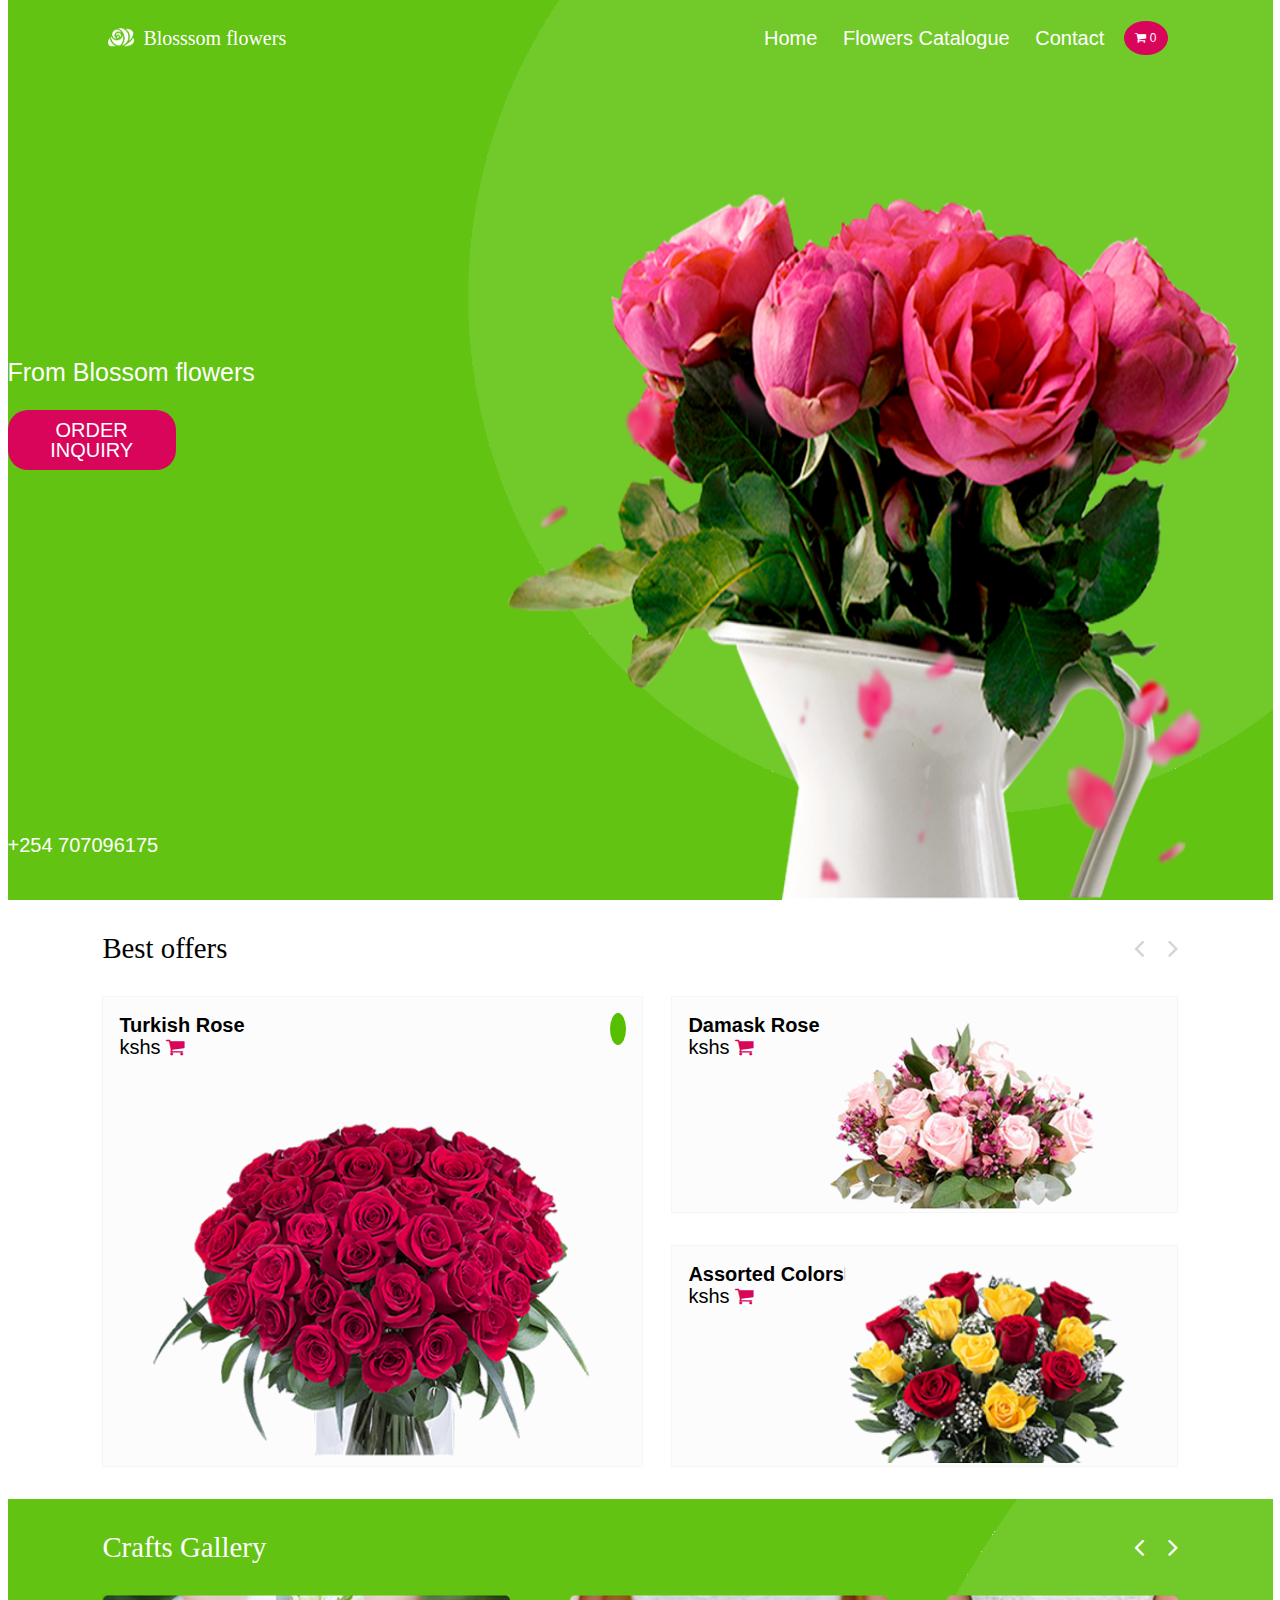
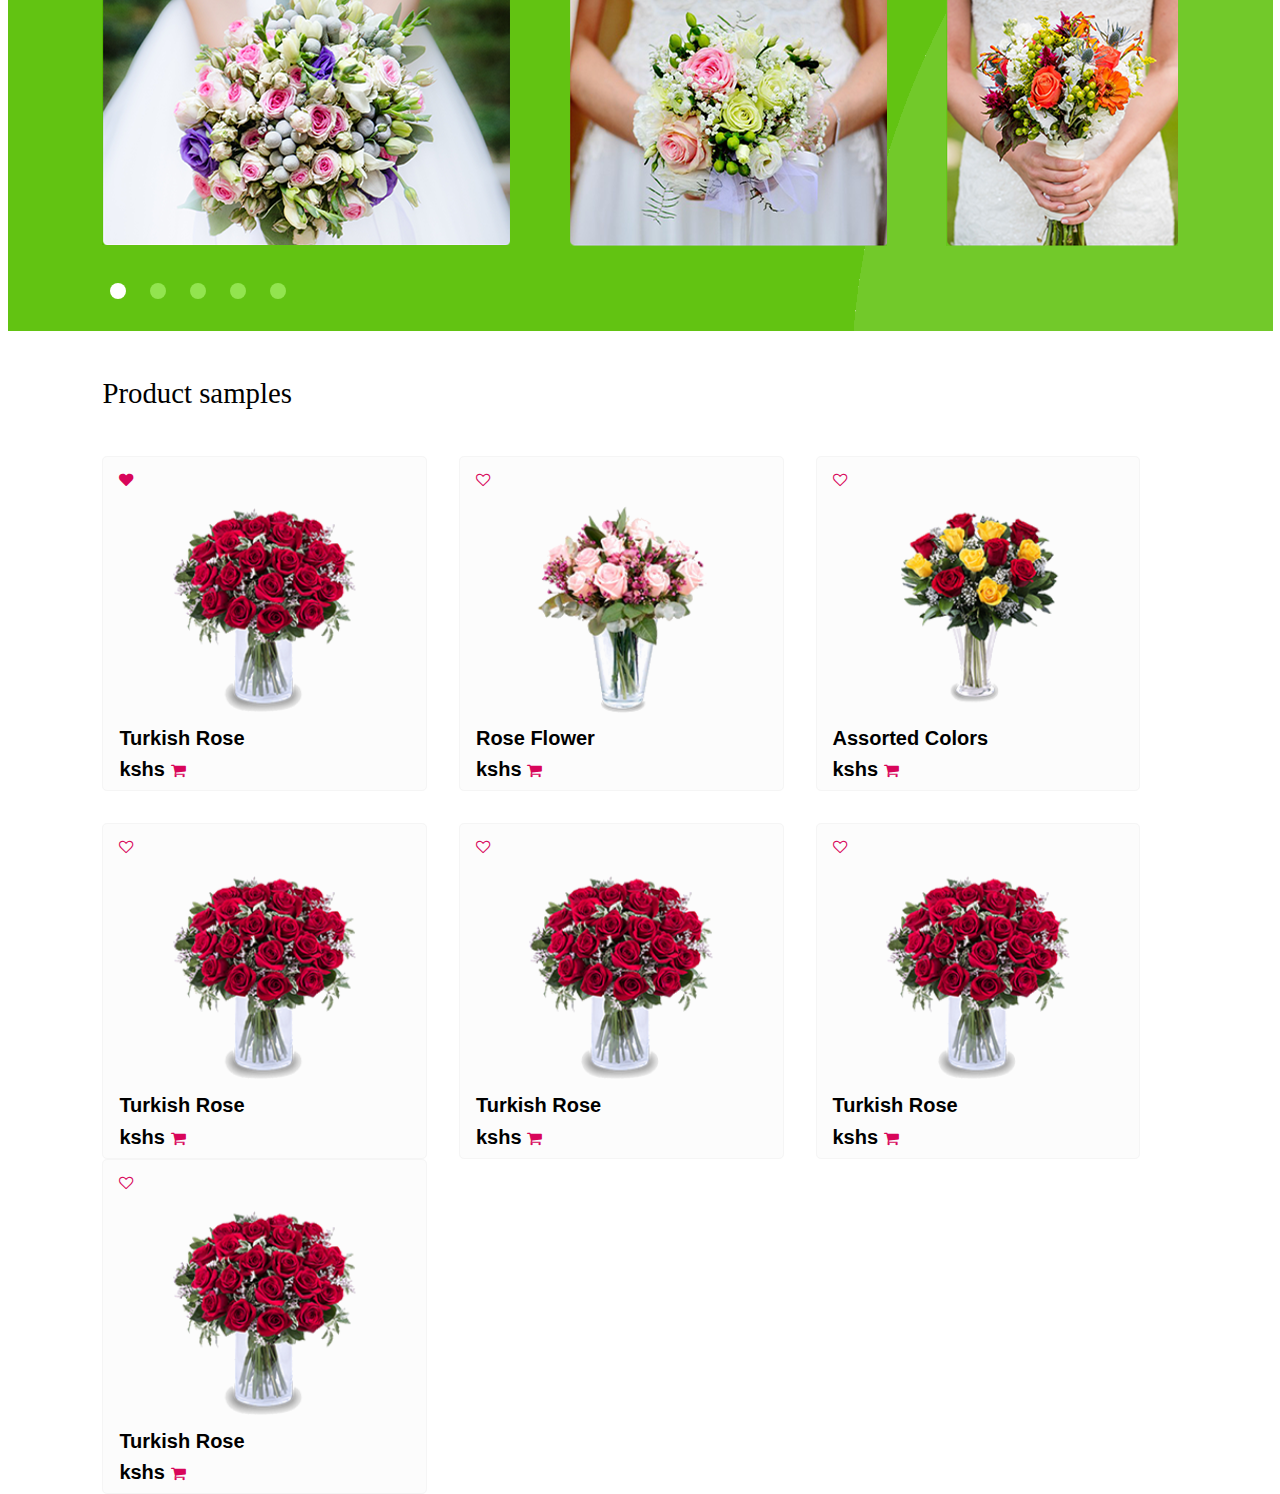
<file: index.html>
<!DOCTYPE html>
<html lang="en">
<head>
  <meta charset="UTF-8">
  <meta name="viewport" content="width=device-width, initial-scale=1.0">
  <meta http-equiv="X-UA-Compatible" content="ie=edge">
  <title>Blossom flowers</title>
  <link rel="stylesheet" href="https://maxcdn.bootstrapcdn.com/font-awesome/4.3.0/css/font-awesome.min.css">
  <link rel="stylesheet" href="./styles/reset.css">
  <link rel="stylesheet" href="./styles/main.css">
  <link href="https://fonts.googleapis.com/css?family=Cormorant+Garamond&display=swap" rel="stylesheet">
</head>
<body>

  <!-- main container -->

  <main class="main-container">
    <div class="page1">
      <div class="frame">

        <!-- Header -->

        <header>
          <nav class="nav-bar">
            <img class="rose-logo" src="./images/rose-logo.png" alt="logo">
            <h1 class="brand-header">
              <a href="index.html">Blosssom flowers</a>
            </h1>
            <ul id="menu" class="menu">
              <li><a href="index.html#Home">Home</a></li>
              <li><a href="catalogue.html">Flowers Catalogue</a></li>
              <li><a href="">Contact</a></li>
            </ul>
            <div class="icons">
              <div class="icon-btn menu-btn">
                  <i class="fa fa-bars" aria-hidden="true"></i>
              </div>
              <div class="icon-btn cart-btn">
                <a href="shopping.html" id="cart-toggle">
                  <i class="fa fa-shopping-cart" aria-hidden="true"></i>
                  <span id="cart-count">0</span>
                </a>
              </div>
            </div>
        </ul>
        </div>
          </nav>
        </header >

        <!-- main image container -->

        <div class="main-img-container position-absolute">
          <img class="main-img" src="./images/tnjarbouquet.png" alt="">
        </div>
        <div class="main-text">
          <h3 class="sub-caption">From Blossom flowers</h3>
          <div class="order-btn">
            <a href="catalogue.html">ORDER INQUIRY</a>
          </div>
          <div>
            <span class="phone">+254 707096175</span>
          </div>
        </div>
      </div>
    </div>

    <!-- best offers section -->

    <div class="frame">
      <section class="best-offers">
        <div class="best-offers-bar">
          <h3 class="title">Best offers</h3>
          <div class="arrows">
            <a href="">
              <i class="fa fa-angle-left" aria-hidden="true"></i>
            </a>
            &nbsp;
            <a href="">
              <i class="fa fa-angle-right" aria-hidden="true"></i>
            </a>
          </div>
        </div>
        <div class="offers">
          <div class="left-offer offer">
            <div class="left-offer-info">
              <span class="name-price">Turkish Rose</span>
              <span>kshs <a href="javascript:void(0);" onclick="addToCart('Turkish Rose')"><i class="fa fa-shopping-cart purple-cart" aria-hidden="true"></i></a></span>
              <div class="discount"></div>
            </div>
            <div class="left-offer-img-frame">
              <img src="./images/turkishrose.png" alt="Turkish Rose">
            </div>
          </div>
          <div class="offers-right">
            <div class="upper-right-offer right-offer offer">
              <div class="right-offer-info">
                <div>
                  <span class="name-price">Damask Rose</span>
                  <span>kshs <a href="javascript:void(0);" onclick="addToCart('Damask Rose')"><i class="fa fa-shopping-cart purple-cart" aria-hidden="true"></i></a></span>
                </div>
              </div>
              <div class="right-offer-img-frame">
                <img src="./images/damaskrose.png" alt="Damask Rose">
              </div>
            </div>
            <div class="lower-right-offer right-offer offer">
              <div class="right-offer-info">
                <div>
                  <span class="name-price">Assorted Colors</span>
                  <span>kshs <a href="javascript:void(0);" onclick="addToCart('Assorted Colors')"><i class="fa fa-shopping-cart purple-cart" aria-hidden="true"></i></a></span>
                </div>
              </div>
              <div class="right-offer-img-frame">
                <img src="./images/assortedcolors.png" alt="Assorted Colors">
              </div>
            </div>
          </div>
        </div>
      </section>
    </div>

    <!-- crafts section -->

    <aside id="crafts-gallery" class="crafts-section">
      <nav class="gallery-nav-bar">
        <h3 class="title">Crafts Gallery</h3>
        <div class="gallery-arrows">
          <a href="">
            <i class="fa fa-angle-left" aria-hidden="true"></i>
          </a>
          &nbsp;
          <a href="">
            <i class="fa fa-angle-right" aria-hidden="true"></i>
          </a>
        </div>
      </nav>
      <div class="slideshow">
        <div class="slide1">
          <img src="./images/bridalbq1.png" alt="gallery-slide">
        </div>
        <div class="slide2">
          <img src="./images/bridalbq2.png" alt="gallery-slide">
        </div>
        <div class="slide3">
          <img src="./images/bridalbq3.png" alt="gallery-slide">
        </div>
      </div>
      <div class="pagination">
        <div class="ball1 ball"></div>
        <div class="ball2 ball"></div>
        <div class="ball3 ball"></div>
        <div class="ball4 ball"></div>
        <div class="ball5 ball"></div>
      </div>
    </aside>

    <!-- product sample section -->

    <section class="product-samples-section">
      <div class="product-samples-header">
        <h3 class="title">Product samples</h3>
      </div>
      <div class="samples-box">
        <div class="product1 product">
          <a href=""><i class="fa fa-heart" aria-hidden="true"></i></a>
          <div class="img-frame">
            <a href="product.html">
              <img src="./images/trjar.png" alt="Turkish Rose">
            </a>
          </div>
          <span>Turkish Rose</span>
          <span class="price-span">kshs <a href="javascript:void(0);" onclick="addToCart('Turkish Rose')"><i class="fa fa-shopping-cart" aria-hidden="true"></i></a></span>
        </div>
        <div class="product2 product">
          <a href=""><i class="fa fa-heart-o" aria-hidden="true"></i></a>
          <div class="img-frame">
            <a href="product.html">
              <img src="./images/rfjar.png" alt="Rose Flower">
            </a>
          </div>
          <span>Rose Flower</span>
          <span class="price-span">kshs <a href="javascript:void(0);" onclick="addToCart('Rose Flower')"><i class="fa fa-shopping-cart" aria-hidden="true"></i></a></span>
        </div>
        <div class="product3 product">
          <a href=""><i class="fa fa-heart-o" aria-hidden="true"></i></a>
          <div class="img-frame">
            <a href="product.html">
              <img src="./images/acjar.png" alt="Assorted Colors">
            </a>
          </div>
          <span>Assorted Colors</span>
          <span class="price-span">kshs <a href="javascript:void(0);" onclick="addToCart('Assorted Colors')"><i class="fa fa-shopping-cart" aria-hidden="true"></i></a></span>
        </div>
        <div class="product4 product">
          <a href=""><i class="fa fa-heart-o" aria-hidden="true"></i></a>
          <div class="img-frame">
            <a href="product.html">
              <img src="./images/trjar.png" alt="Turkish Rose">
            </a>
          </div>
          <span>Turkish Rose</span>
          <span class="price-span">kshs <a href="javascript:void(0);" onclick="addToCart('Turkish Rose')"><i class="fa fa-shopping-cart" aria-hidden="true"></i></a></span>
        </div>
        <div class="product5 product">
          <a href=""><i class="fa fa-heart-o" aria-hidden="true"></i></a>
          <div class="img-frame">
            <a href="product.html">
              <img src="./images/trjar.png" alt="Turkish Rose">
            </a>
          </div>
          <span>Turkish Rose</span>
          <span class="price-span">kshs <a href="javascript:void(0);" onclick="addToCart('Turkish Rose')"><i class="fa fa-shopping-cart" aria-hidden="true"></i></a></span>
        </div>
        <div class="product6 product">
          <a href=""><i class="fa fa-heart-o" aria-hidden="true"></i></a>
          <div class="img-frame">
            <a href="product.html">
              <img src="./images/trjar.png" alt="Turkish Rose">
            </a>
          </div>
          <span>Turkish Rose</span>
          <span class="price-span">kshs <a href="javascript:void(0);" onclick="addToCart('Turkish Rose')"><i class="fa fa-shopping-cart" aria-hidden="true"></i></a></span>
        </div>
        <div class="product7 product">
          <a href=""><i class="fa fa-heart-o" aria-hidden="true"></i></a>
          <div class="img-frame">
            <a href="product.html">
              <img src="./images/trjar.png" alt="Turkish Rose">
            </a>
          </div>
          <span>Turkish Rose</span>
          <span class="price-span">kshs <a href="javascript:void(0);" onclick="addToCart('Turkish Rose')"><i class="fa fa-shopping-cart" aria-hidden="true"></i></a></span>
        </div>
      </div>
    </section>
  </main>

  <!-- Scripts -->
  <script>
    // Function to add items to the cart
    function addToCart(item) {
      let cart = JSON.parse(localStorage.getItem('cart')) || [];
      cart.push(item);
      localStorage.setItem('cart', JSON.stringify(cart));
      updateCartCount();
    }

    // Function to update cart count in the header
    function updateCartCount() {
      let cart = JSON.parse(localStorage.getItem('cart')) || [];
      document.getElementById('cart-count').textContent = cart.length;
    }

    // Initialize cart count on page load
    document.addEventListener('DOMContentLoaded', updateCartCount);
  </script>
</body>
</html>
</file>
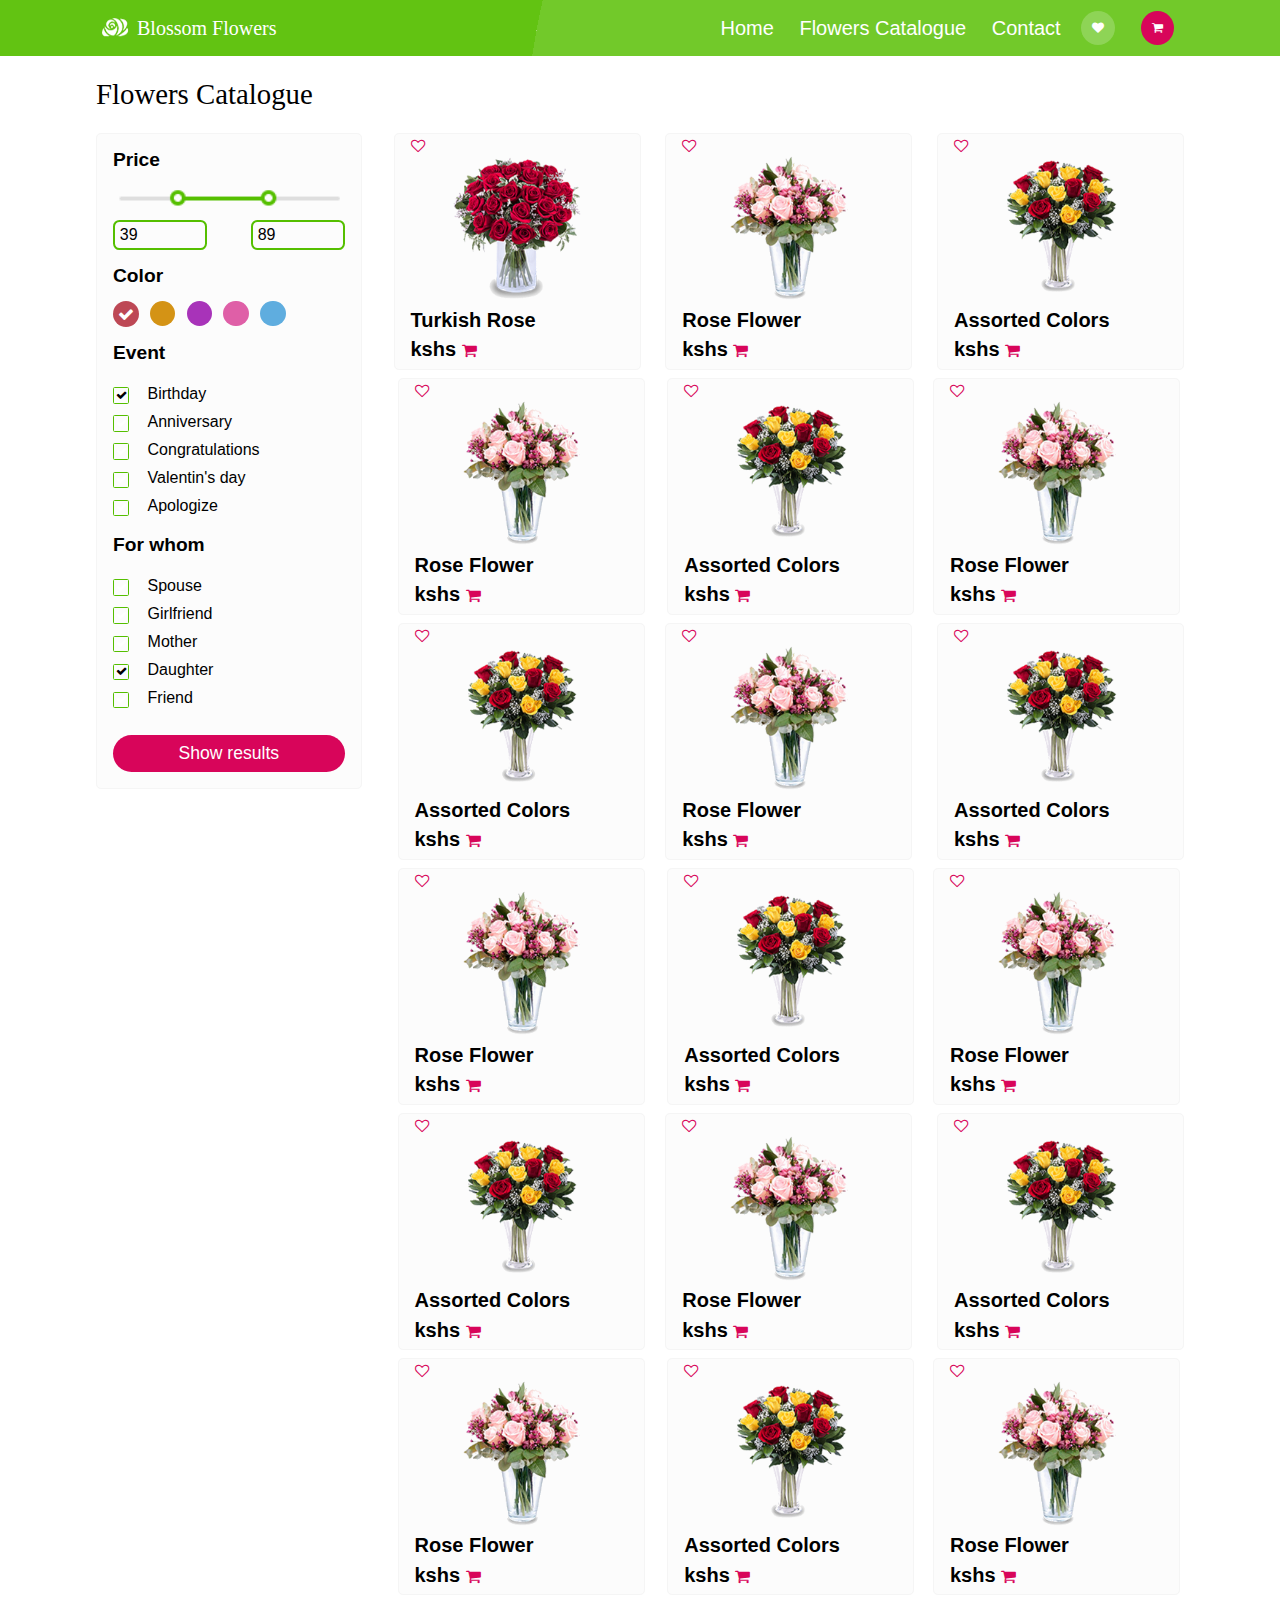
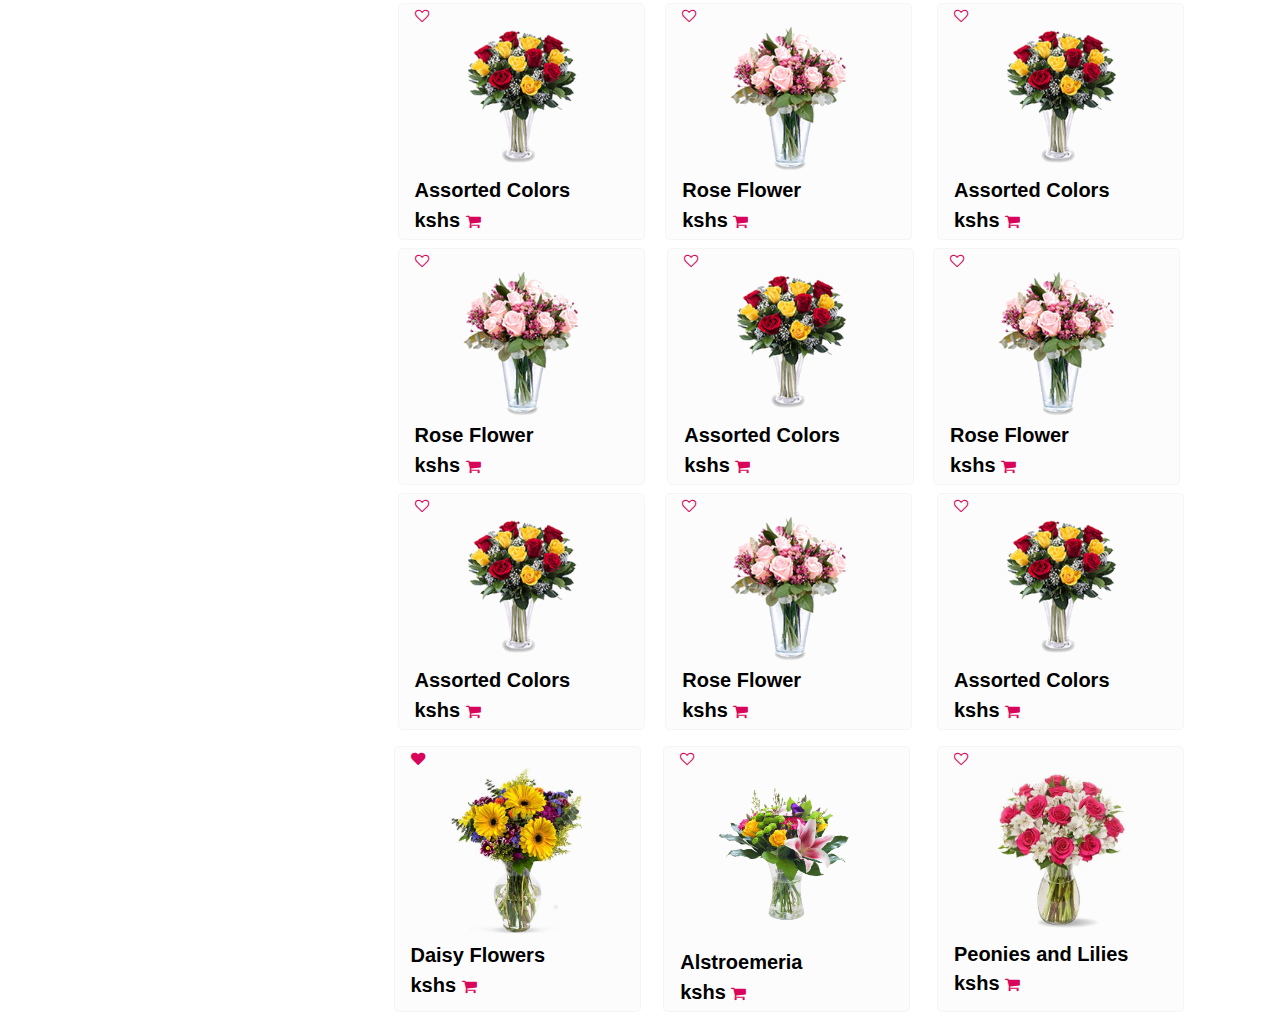
<file: catalogue.html>
<!DOCTYPE html>
<html lang="en">
<head>
  <meta charset="UTF-8">
  <meta name="viewport" content="width=device-width, initial-scale=1.0">
  <meta http-equiv="X-UA-Compatible" content="ie=edge">
  <title>Blossom Flowers- catalogue</title>
  <link rel="stylesheet" href="https://maxcdn.bootstrapcdn.com/font-awesome/4.3.0/css/font-awesome.min.css">
  <link rel="stylesheet" href="./styles/reset.css">
  <link rel="stylesheet" href="./styles/catalogue.css">
</head>
<body>
<main class="main-container">
<header>
  <nav class="nav-bar">
    <img class="rose-logo" src="./images/rose-logo.png" alt="logo">
    <h1 class="brand-header">
      <a class="title" href="index.html">Blossom Flowers</a>
    </h1>
    <ul class="menu">
      <li><a href="index.html#Home">Home</a></li>
      <li><a href="catalogue.html">Flowers Catalogue</a></li>
      <li><a href="">Contact</a></li>
    </ul>
    <div class="icons">
      <div class="icon-btn menu-btn">
        <a href="">
          <i class="fa fa-bars" aria-hidden="true"></i>
        </a>
      </div>
      <div class="icon-btn like-btn">
        <a href="">
          <i class="fa fa-heart" aria-hidden="true"></i>
        </a>
      </div>
      <div class="icon-btn cart-btn">
        <a href="">
          <i class="fa fa-shopping-cart" aria-hidden="true"></i>
        </a>
      </div>
    </div>
  </nav>
</header  >
<section class="flowers-catalogue">
  <h1 class="page-header title">Flowers Catalogue</h1>
  <div class="funnel">
    <span><i class="fa fa-filter" aria-hidden="true"></i> Filters</span>
  </div>
  <div class="main-box">
    <div class="filter-box">
      <span>Price</span>
      <div class="price-slider-frame">
        <img src="./images/slider.png" alt="slider">
      </div>
      <div class="price-limits">
        <div class="min-price-limit limit">39</div>
        <div class="max-price-limit limit">89</div>
      </div>
      <div class="spacer"></div>
      <span>Color</span>
      <div class="color-picker">
        <div class="color-container">
          <div class="color1 color"><i class="fa fa-check" aria-hidden="true"></i></div>
        </div>
        <div class="color-container">
          <div class="color2 color">&nbsp;</div>
        </div>
        <div class="color-container">
          <div class="color3 color">&nbsp;</div>
        </div>
        <div class="color-container">
          <div class="color4 color">&nbsp;</div>
        </div>
        <div class="color-container">
          <div class="color5 color">&nbsp;</div>
        </div>
      </div>
      <div class="spacer"></div>
      <span>Event</span>
      <div class="event1 event">
        <div class="checkmark"><i class="fa fa-check" aria-hidden="true"></i></div>
        <span>Birthday</span>
      </div>
      <div class="event">
        <div class="checkmark"><i class="fa fa-check" aria-hidden="true"></i></div>
        <span>Anniversary</span>
      </div>
      <div class="event">
        <div class="checkmark"><i class="fa fa-check" aria-hidden="true"></i></div>
        <span>Congratulations</span>
      </div>
      <div class="event">
        <div class="checkmark"><i class="fa fa-check" aria-hidden="true"></i></div>
        <span>Valentin's day</span>
      </div>
      <div class="event">
        <div class="checkmark"><i class="fa fa-check" aria-hidden="true"></i></div>
        <span>Apologize</span>
      </div>
      <div class="spacer"></div>
      <span>For whom</span>
      <div class="for-whom">
        <div class="checkmark"><i class="fa fa-check" aria-hidden="true"></i></div>
        <span>Spouse</span>
      </div>
      <div class="for-whom">
        <div class="checkmark"><i class="fa fa-check" aria-hidden="true"></i></div>
        <span>Girlfriend</span>
      </div>
      <div class="for-whom">
        <div class="checkmark"><i class="fa fa-check" aria-hidden="true"></i></div>
        <span>Mother</span>
      </div>
      <div class="for-whom for-whom1">
        <div class="checkmark"><i class="fa fa-check" aria-hidden="true"></i></div>
        <span>Daughter</span>
      </div>
      <div class="for-whom">
        <div class="checkmark"><i class="fa fa-check" aria-hidden="true"></i></div>
        <span>Friend</span>
      </div>
      <div class="show-btn">Show results</div>
    </div>
    <div class="results-box">
      <div class="result1 result">
        <a href=""><i class="fa fa-heart-o" aria-hidden="true"></i></a>
        <div class="img-frame">
          <a href="product.html">
            <img src="./images/trjar.png" alt="Turkish Rose">
          </a>
        </div>
        <span>Turkish Rose</span>
        <!--<form class="quantity">
          <input type="radio" id="q1" name="quantity1" checked><label for="q1">9 unt.</label>
          <input type="radio" id="q2" name="quantity1"><label for="q2">15 unt.</label>
          <input type="radio" id="q3" name="quantity1"><label for="q3">21 unt.</label>
        </form>-->
        <span class="price-span">kshs <a href=""><i class="fa fa-shopping-cart" aria-hidden="true"></i></a></span>
      </div>
      <div class="result2 result">
        <a href=""><i class="fa fa-heart-o" aria-hidden="true"></i></a>
        <div class="img-frame">
          <a href="product.html">
            <img src="./images/rfjar.png" alt="Rose Flower">
          </a>
        </div>
        <span>Rose Flower</span>
        <!--<form class="quantity">
          <input type="radio" id="q4" name="quantity2" checked><label for="q4">9 unt.</label>
          <input type="radio" id="q5" name="quantity2"><label for="q5">15 unt.</label>
          <input type="radio" id="q6" name="quantity2"><label for="q6">21 unt.</label>
        </form>-->
        <span class="price-span">kshs <a href=""><i class="fa fa-shopping-cart" aria-hidden="true"></i></a></span>
      </div>
      <div class="result3 result">
        <a href=""><i class="fa fa-heart-o" aria-hidden="true"></i></a>
        <div class="img-frame">
          <a href="product.html">
            <img src="./images/acjar.png" alt="Assorted Colors">
          </a>
        </div>
        <span>Assorted Colors</span>
        <!--<form class="quantity">
          <input type="radio" id="q7" name="quantity" checked><label for="q7">9 unt.</label>
          <input type="radio" id="q8" name="quantity"><label for="q8">15 unt.</label>
          <input type="radio" id="q9" name="quantity"><label for="q9">21 unt.</label>
        </form>-->
        <span class="price-span">kshs <a href=""><i class="fa fa-shopping-cart" aria-hidden="true"></i></a></span>
      </div>
      <div class="result2 result">
        <a href=""><i class="fa fa-heart-o" aria-hidden="true"></i></a>
        <div class="img-frame">
          <a href="product.html">
            <img src="./images/rfjar.png" alt="Rose Flower">
          </a>
        </div>
        <span>Rose Flower</span>
        <!--<form class="quantity">
          <input type="radio" id="q4" name="quantity2" checked><label for="q4">9 unt.</label>
          <input type="radio" id="q5" name="quantity2"><label for="q5">15 unt.</label>
          <input type="radio" id="q6" name="quantity2"><label for="q6">21 unt.</label>
        </form>-->
        <span class="price-span">kshs <a href=""><i class="fa fa-shopping-cart" aria-hidden="true"></i></a></span>
      </div>
      <div class="result3 result">
        <a href=""><i class="fa fa-heart-o" aria-hidden="true"></i></a>
        <div class="img-frame">
          <a href="product.html">
            <img src="./images/acjar.png" alt="Assorted Colors">
          </a>
        </div>
        <span>Assorted Colors</span>
        <!--<form class="quantity">
          <input type="radio" id="q7" name="quantity" checked><label for="q7">9 unt.</label>
          <input type="radio" id="q8" name="quantity"><label for="q8">15 unt.</label>
          <input type="radio" id="q9" name="quantity"><label for="q9">21 unt.</label>
        </form>-->
        <span class="price-span">kshs <a href=""><i class="fa fa-shopping-cart" aria-hidden="true"></i></a></span>
      </div>
      <div class="result2 result">
        <a href=""><i class="fa fa-heart-o" aria-hidden="true"></i></a>
        <div class="img-frame">
          <a href="product.html">
            <img src="./images/rfjar.png" alt="Rose Flower">
          </a>
        </div>
        <span>Rose Flower</span>
        <!--<form class="quantity">
          <input type="radio" id="q4" name="quantity2" checked><label for="q4">9 unt.</label>
          <input type="radio" id="q5" name="quantity2"><label for="q5">15 unt.</label>
          <input type="radio" id="q6" name="quantity2"><label for="q6">21 unt.</label>
        </form>-->
        <span class="price-span">kshs <a href=""><i class="fa fa-shopping-cart" aria-hidden="true"></i></a></span>
      </div>
      <div class="result3 result">
        <a href=""><i class="fa fa-heart-o" aria-hidden="true"></i></a>
        <div class="img-frame">
          <a href="product.html">
            <img src="./images/acjar.png" alt="Assorted Colors">
          </a>
        </div>
        <span>Assorted Colors</span>
        <!--<form class="quantity">
          <input type="radio" id="q7" name="quantity" checked><label for="q7">9 unt.</label>
          <input type="radio" id="q8" name="quantity"><label for="q8">15 unt.</label>
          <input type="radio" id="q9" name="quantity"><label for="q9">21 unt.</label>
        </form>-->
        <span class="price-span">kshs <a href=""><i class="fa fa-shopping-cart" aria-hidden="true"></i></a></span>
      </div>
      <div class="result2 result">
        <a href=""><i class="fa fa-heart-o" aria-hidden="true"></i></a>
        <div class="img-frame">
          <a href="product.html">
            <img src="./images/rfjar.png" alt="Rose Flower">
          </a>
        </div>
        <span>Rose Flower</span>
        <!--<form class="quantity">
          <input type="radio" id="q4" name="quantity2" checked><label for="q4">9 unt.</label>
          <input type="radio" id="q5" name="quantity2"><label for="q5">15 unt.</label>
          <input type="radio" id="q6" name="quantity2"><label for="q6">21 unt.</label>
        </form>-->
        <span class="price-span">kshs <a href=""><i class="fa fa-shopping-cart" aria-hidden="true"></i></a></span>
      </div>
      <div class="result3 result">
        <a href=""><i class="fa fa-heart-o" aria-hidden="true"></i></a>
        <div class="img-frame">
          <a href="product.html">
            <img src="./images/acjar.png" alt="Assorted Colors">
          </a>
        </div>
        <span>Assorted Colors</span>
        <!--<form class="quantity">
          <input type="radio" id="q7" name="quantity" checked><label for="q7">9 unt.</label>
          <input type="radio" id="q8" name="quantity"><label for="q8">15 unt.</label>
          <input type="radio" id="q9" name="quantity"><label for="q9">21 unt.</label>
        </form>-->
        <span class="price-span">kshs <a href=""><i class="fa fa-shopping-cart" aria-hidden="true"></i></a></span>
      </div>
      <div class="result2 result">
        <a href=""><i class="fa fa-heart-o" aria-hidden="true"></i></a>
        <div class="img-frame">
          <a href="product.html">
            <img src="./images/rfjar.png" alt="Rose Flower">
          </a>
        </div>
        <span>Rose Flower</span>
        <!--<form class="quantity">
          <input type="radio" id="q4" name="quantity2" checked><label for="q4">9 unt.</label>
          <input type="radio" id="q5" name="quantity2"><label for="q5">15 unt.</label>
          <input type="radio" id="q6" name="quantity2"><label for="q6">21 unt.</label>
        </form>-->
        <span class="price-span">kshs <a href=""><i class="fa fa-shopping-cart" aria-hidden="true"></i></a></span>
      </div>
      <div class="result3 result">
        <a href=""><i class="fa fa-heart-o" aria-hidden="true"></i></a>
        <div class="img-frame">
          <a href="product.html">
            <img src="./images/acjar.png" alt="Assorted Colors">
          </a>
        </div>
        <span>Assorted Colors</span>
        <!--<form class="quantity">
          <input type="radio" id="q7" name="quantity" checked><label for="q7">9 unt.</label>
          <input type="radio" id="q8" name="quantity"><label for="q8">15 unt.</label>
          <input type="radio" id="q9" name="quantity"><label for="q9">21 unt.</label>
        </form>-->
        <span class="price-span">kshs <a href=""><i class="fa fa-shopping-cart" aria-hidden="true"></i></a></span>
      </div>
      <div class="result2 result">
        <a href=""><i class="fa fa-heart-o" aria-hidden="true"></i></a>
        <div class="img-frame">
          <a href="product.html">
            <img src="./images/rfjar.png" alt="Rose Flower">
          </a>
        </div>
        <span>Rose Flower</span>
        <!--<form class="quantity">
          <input type="radio" id="q4" name="quantity2" checked><label for="q4">9 unt.</label>
          <input type="radio" id="q5" name="quantity2"><label for="q5">15 unt.</label>
          <input type="radio" id="q6" name="quantity2"><label for="q6">21 unt.</label>
        </form>-->
        <span class="price-span">kshs <a href=""><i class="fa fa-shopping-cart" aria-hidden="true"></i></a></span>
      </div>
      <div class="result3 result">
        <a href=""><i class="fa fa-heart-o" aria-hidden="true"></i></a>
        <div class="img-frame">
          <a href="product.html">
            <img src="./images/acjar.png" alt="Assorted Colors">
          </a>
        </div>
        <span>Assorted Colors</span>
        <!--<form class="quantity">
          <input type="radio" id="q7" name="quantity" checked><label for="q7">9 unt.</label>
          <input type="radio" id="q8" name="quantity"><label for="q8">15 unt.</label>
          <input type="radio" id="q9" name="quantity"><label for="q9">21 unt.</label>
        </form>-->
        <span class="price-span">kshs <a href=""><i class="fa fa-shopping-cart" aria-hidden="true"></i></a></span>
      </div>
      <div class="result2 result">
        <a href=""><i class="fa fa-heart-o" aria-hidden="true"></i></a>
        <div class="img-frame">
          <a href="product.html">
            <img src="./images/rfjar.png" alt="Rose Flower">
          </a>
        </div>
        <span>Rose Flower</span>
        <!--<form class="quantity">
          <input type="radio" id="q4" name="quantity2" checked><label for="q4">9 unt.</label>
          <input type="radio" id="q5" name="quantity2"><label for="q5">15 unt.</label>
          <input type="radio" id="q6" name="quantity2"><label for="q6">21 unt.</label>
        </form>-->
        <span class="price-span">kshs <a href=""><i class="fa fa-shopping-cart" aria-hidden="true"></i></a></span>
      </div>
      <div class="result3 result">
        <a href=""><i class="fa fa-heart-o" aria-hidden="true"></i></a>
        <div class="img-frame">
          <a href="product.html">
            <img src="./images/acjar.png" alt="Assorted Colors">
          </a>
        </div>
        <span>Assorted Colors</span>
        <!--<form class="quantity">
          <input type="radio" id="q7" name="quantity" checked><label for="q7">9 unt.</label>
          <input type="radio" id="q8" name="quantity"><label for="q8">15 unt.</label>
          <input type="radio" id="q9" name="quantity"><label for="q9">21 unt.</label>
        </form>-->
        <span class="price-span">kshs <a href=""><i class="fa fa-shopping-cart" aria-hidden="true"></i></a></span>
      </div>
      <div class="result2 result">
        <a href=""><i class="fa fa-heart-o" aria-hidden="true"></i></a>
        <div class="img-frame">
          <a href="product.html">
            <img src="./images/rfjar.png" alt="Rose Flower">
          </a>
        </div>
        <span>Rose Flower</span>
        <!--<form class="quantity">
          <input type="radio" id="q4" name="quantity2" checked><label for="q4">9 unt.</label>
          <input type="radio" id="q5" name="quantity2"><label for="q5">15 unt.</label>
          <input type="radio" id="q6" name="quantity2"><label for="q6">21 unt.</label>
        </form>-->
        <span class="price-span">kshs <a href=""><i class="fa fa-shopping-cart" aria-hidden="true"></i></a></span>
      </div>
      <div class="result3 result">
        <a href=""><i class="fa fa-heart-o" aria-hidden="true"></i></a>
        <div class="img-frame">
          <a href="product.html">
            <img src="./images/acjar.png" alt="Assorted Colors">
          </a>
        </div>
        <span>Assorted Colors</span>
        <!--<form class="quantity">
          <input type="radio" id="q7" name="quantity" checked><label for="q7">9 unt.</label>
          <input type="radio" id="q8" name="quantity"><label for="q8">15 unt.</label>
          <input type="radio" id="q9" name="quantity"><label for="q9">21 unt.</label>
        </form>-->
        <span class="price-span">kshs <a href=""><i class="fa fa-shopping-cart" aria-hidden="true"></i></a></span>
      </div>
      <div class="result2 result">
        <a href=""><i class="fa fa-heart-o" aria-hidden="true"></i></a>
        <div class="img-frame">
          <a href="product.html">
            <img src="./images/rfjar.png" alt="Rose Flower">
          </a>
        </div>
        <span>Rose Flower</span>
        <!--<form class="quantity">
          <input type="radio" id="q4" name="quantity2" checked><label for="q4">9 unt.</label>
          <input type="radio" id="q5" name="quantity2"><label for="q5">15 unt.</label>
          <input type="radio" id="q6" name="quantity2"><label for="q6">21 unt.</label>
        </form>-->
        <span class="price-span">kshs <a href=""><i class="fa fa-shopping-cart" aria-hidden="true"></i></a></span>
      </div>
      <div class="result3 result">
        <a href=""><i class="fa fa-heart-o" aria-hidden="true"></i></a>
        <div class="img-frame">
          <a href="product.html">
            <img src="./images/acjar.png" alt="Assorted Colors">
          </a>
        </div>
        <span>Assorted Colors</span>
        <!--<form class="quantity">
          <input type="radio" id="q7" name="quantity" checked><label for="q7">9 unt.</label>
          <input type="radio" id="q8" name="quantity"><label for="q8">15 unt.</label>
          <input type="radio" id="q9" name="quantity"><label for="q9">21 unt.</label>
        </form>-->
        <span class="price-span">kshs <a href=""><i class="fa fa-shopping-cart" aria-hidden="true"></i></a></span>
      </div>
      <div class="result2 result">
        <a href=""><i class="fa fa-heart-o" aria-hidden="true"></i></a>
        <div class="img-frame">
          <a href="product.html">
            <img src="./images/rfjar.png" alt="Rose Flower">
          </a>
        </div>
        <span>Rose Flower</span>
        <!--<form class="quantity">
          <input type="radio" id="q4" name="quantity2" checked><label for="q4">9 unt.</label>
          <input type="radio" id="q5" name="quantity2"><label for="q5">15 unt.</label>
          <input type="radio" id="q6" name="quantity2"><label for="q6">21 unt.</label>
        </form>-->
        <span class="price-span">kshs <a href=""><i class="fa fa-shopping-cart" aria-hidden="true"></i></a></span>
      </div>
      <div class="result3 result">
        <a href=""><i class="fa fa-heart-o" aria-hidden="true"></i></a>
        <div class="img-frame">
          <a href="product.html">
            <img src="./images/acjar.png" alt="Assorted Colors">
          </a>
        </div>
        <span>Assorted Colors</span>
        <!--<form class="quantity">
          <input type="radio" id="q7" name="quantity" checked><label for="q7">9 unt.</label>
          <input type="radio" id="q8" name="quantity"><label for="q8">15 unt.</label>
          <input type="radio" id="q9" name="quantity"><label for="q9">21 unt.</label>
        </form>-->
        <span class="price-span">kshs <a href=""><i class="fa fa-shopping-cart" aria-hidden="true"></i></a></span>
      </div>
      <div class="result2 result">
        <a href=""><i class="fa fa-heart-o" aria-hidden="true"></i></a>
        <div class="img-frame">
          <a href="product.html">
            <img src="./images/rfjar.png" alt="Rose Flower">
          </a>
        </div>
        <span>Rose Flower</span>
        <!--<form class="quantity">
          <input type="radio" id="q4" name="quantity2" checked><label for="q4">9 unt.</label>
          <input type="radio" id="q5" name="quantity2"><label for="q5">15 unt.</label>
          <input type="radio" id="q6" name="quantity2"><label for="q6">21 unt.</label>
        </form>-->
        <span class="price-span">kshs <a href=""><i class="fa fa-shopping-cart" aria-hidden="true"></i></a></span>
      </div>
      <div class="result3 result">
        <a href=""><i class="fa fa-heart-o" aria-hidden="true"></i></a>
        <div class="img-frame">
          <a href="product.html">
            <img src="./images/acjar.png" alt="Assorted Colors">
          </a>
        </div>
        <span>Assorted Colors</span>
        <!--<form class="quantity">
          <input type="radio" id="q7" name="quantity" checked><label for="q7">9 unt.</label>
          <input type="radio" id="q8" name="quantity"><label for="q8">15 unt.</label>
          <input type="radio" id="q9" name="quantity"><label for="q9">21 unt.</label>
        </form>-->
        <span class="price-span">kshs <a href=""><i class="fa fa-shopping-cart" aria-hidden="true"></i></a></span>
      </div>
      <div class="result2 result">
        <a href=""><i class="fa fa-heart-o" aria-hidden="true"></i></a>
        <div class="img-frame">
          <a href="product.html">
            <img src="./images/rfjar.png" alt="Rose Flower">
          </a>
        </div>
        <span>Rose Flower</span>
        <!--<form class="quantity">
          <input type="radio" id="q4" name="quantity2" checked><label for="q4">9 unt.</label>
          <input type="radio" id="q5" name="quantity2"><label for="q5">15 unt.</label>
          <input type="radio" id="q6" name="quantity2"><label for="q6">21 unt.</label>
        </form>-->
        <span class="price-span">kshs <a href=""><i class="fa fa-shopping-cart" aria-hidden="true"></i></a></span>
      </div>
      <div class="result3 result">
        <a href=""><i class="fa fa-heart-o" aria-hidden="true"></i></a>
        <div class="img-frame">
          <a href="product.html">
            <img src="./images/acjar.png" alt="Assorted Colors">
          </a>
        </div>
        <span>Assorted Colors</span>
        <!--<form class="quantity">
          <input type="radio" id="q7" name="quantity" checked><label for="q7">9 unt.</label>
          <input type="radio" id="q8" name="quantity"><label for="q8">15 unt.</label>
          <input type="radio" id="q9" name="quantity"><label for="q9">21 unt.</label>
        </form>-->
        <span class="price-span">kshs <a href=""><i class="fa fa-shopping-cart" aria-hidden="true"></i></a></span>
      </div>
      <div class="result2 result">
        <a href=""><i class="fa fa-heart-o" aria-hidden="true"></i></a>
        <div class="img-frame">
          <a href="product.html">
            <img src="./images/rfjar.png" alt="Rose Flower">
          </a>
        </div>
        <span>Rose Flower</span>
        <!--<form class="quantity">
          <input type="radio" id="q4" name="quantity2" checked><label for="q4">9 unt.</label>
          <input type="radio" id="q5" name="quantity2"><label for="q5">15 unt.</label>
          <input type="radio" id="q6" name="quantity2"><label for="q6">21 unt.</label>
        </form>-->
        <span class="price-span">kshs <a href=""><i class="fa fa-shopping-cart" aria-hidden="true"></i></a></span>
      </div>
      <div class="result3 result">
        <a href=""><i class="fa fa-heart-o" aria-hidden="true"></i></a>
        <div class="img-frame">
          <a href="product.html">
            <img src="./images/acjar.png" alt="Assorted Colors">
          </a>
        </div>
        <span>Assorted Colors</span>
        <!--<form class="quantity">
          <input type="radio" id="q7" name="quantity" checked><label for="q7">9 unt.</label>
          <input type="radio" id="q8" name="quantity"><label for="q8">15 unt.</label>
          <input type="radio" id="q9" name="quantity"><label for="q9">21 unt.</label>
        </form>-->
        <span class="price-span">kshs <a href=""><i class="fa fa-shopping-cart" aria-hidden="true"></i></a></span>
      </div>
      <div class="result4 result">
        <a href=""><i class="fa fa-heart" aria-hidden="true"></i></a>
        <div class="img-frame">
          <a href="product.html">
            <img src="./images/04jar.png" alt="Daisy Flowers">
          </a>
        </div>
        <span>Daisy Flowers</span>
        <!--<form class="quantity">
          <input type="radio" id="q10" name="quantity" checked><label for="q10">9 unt.</label>
          <input type="radio" id="q11" name="quantity"><label for="q11">15 unt.</label>
          <input type="radio" id="q12" name="quantity"><label for="q12">21 unt.</label>
        </form>-->
        <span class="price-span">kshs <a href=""><i class="fa fa-shopping-cart" aria-hidden="true"></i></a></span>
      </div>
      <div class="result5 result">
        <a href=""><i class="fa fa-heart-o" aria-hidden="true"></i></a>
        <div class="img-frame">
          <a href="product.html">
            <img src="./images/05jar.png" alt="Alstroemeria">
          </a>
        </div>
        <span>Alstroemeria</span>
        <!--<form class="quantity">
         <input type="radio" id="q13" name="quantity" checked><label for="q13">9 unt.</label>
          <input type="radio" id="q14" name="quantity"><label for="q14">15 unt.</label>
          <input type="radio" id="q15" name="quantity"><label for="q15">21 unt.</label>
        </form>-->
        <span class="price-span">kshs <a href=""><i class="fa fa-shopping-cart" aria-hidden="true"></i></a></span>
      </div>
      <div class="result6 result">
        <a href=""><i class="fa fa-heart-o" aria-hidden="true"></i></a>
        <div class="img-frame">
          <a href="product.html">
            <img src="./images/06jar.png" alt="Peonies and Lilies">
          </a>
        </div>
        <span>Peonies and Lilies</span>
        <!--<form class="quantity">
          <input type="radio" id="q16" name="quantity" checked><label for="q16">9 unt.</label>
          <input type="radio" id="q17" name="quantity"><label for="q17">15 unt.</label>
          <input type="radio" id="q18" name="quantity"><label for="q18">21 unt.</label>
        </form>-->
        <span class="price-span">kshs <a href=""><i class="fa fa-shopping-cart" aria-hidden="true"></i></a></span>
      </div>
    </div>
  </div>
  <div class="pagination">
    <div class="ball ball1"></div>
    <div class="ball"></div>
    <div class="ball"></div>
    <div class="ball"></div>
    <div class="ball"></div>
    <div class="ball"></div>
  </div>
</section>
</main>
</body>
</html>
</file>
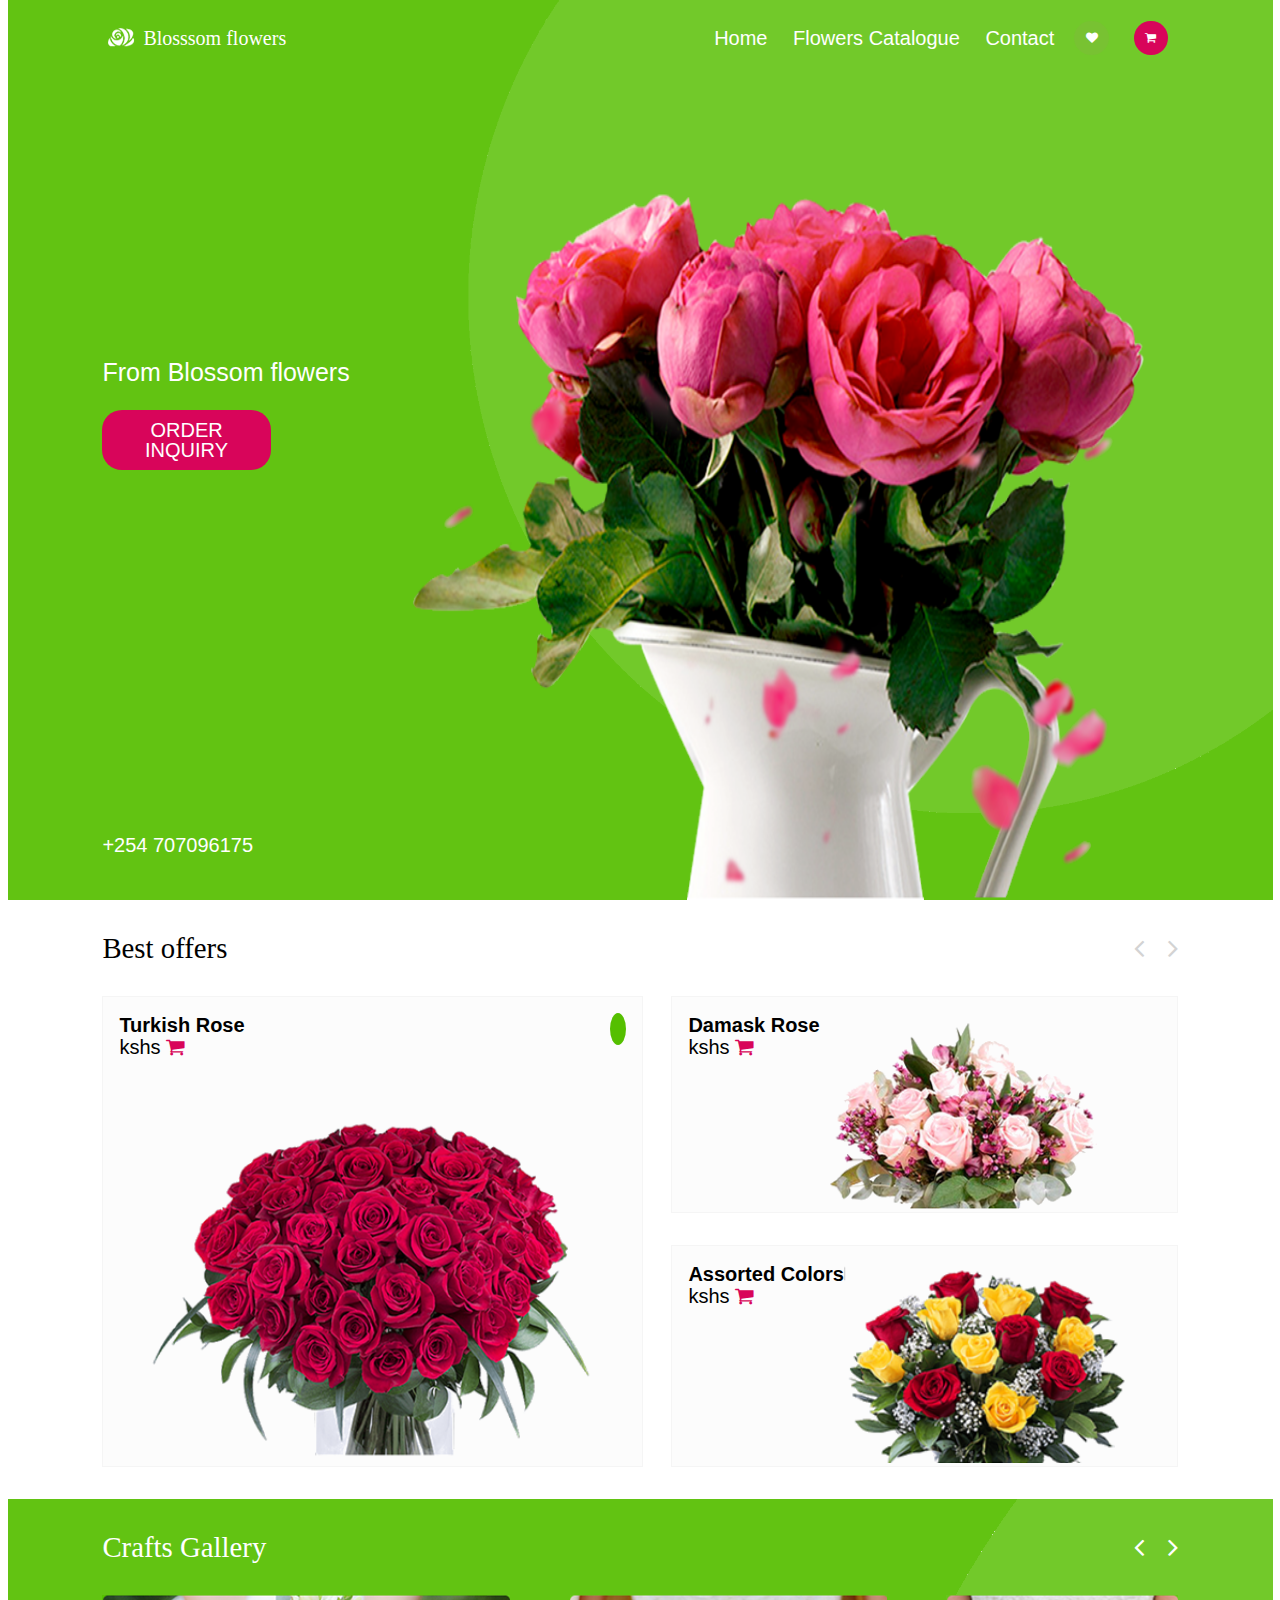
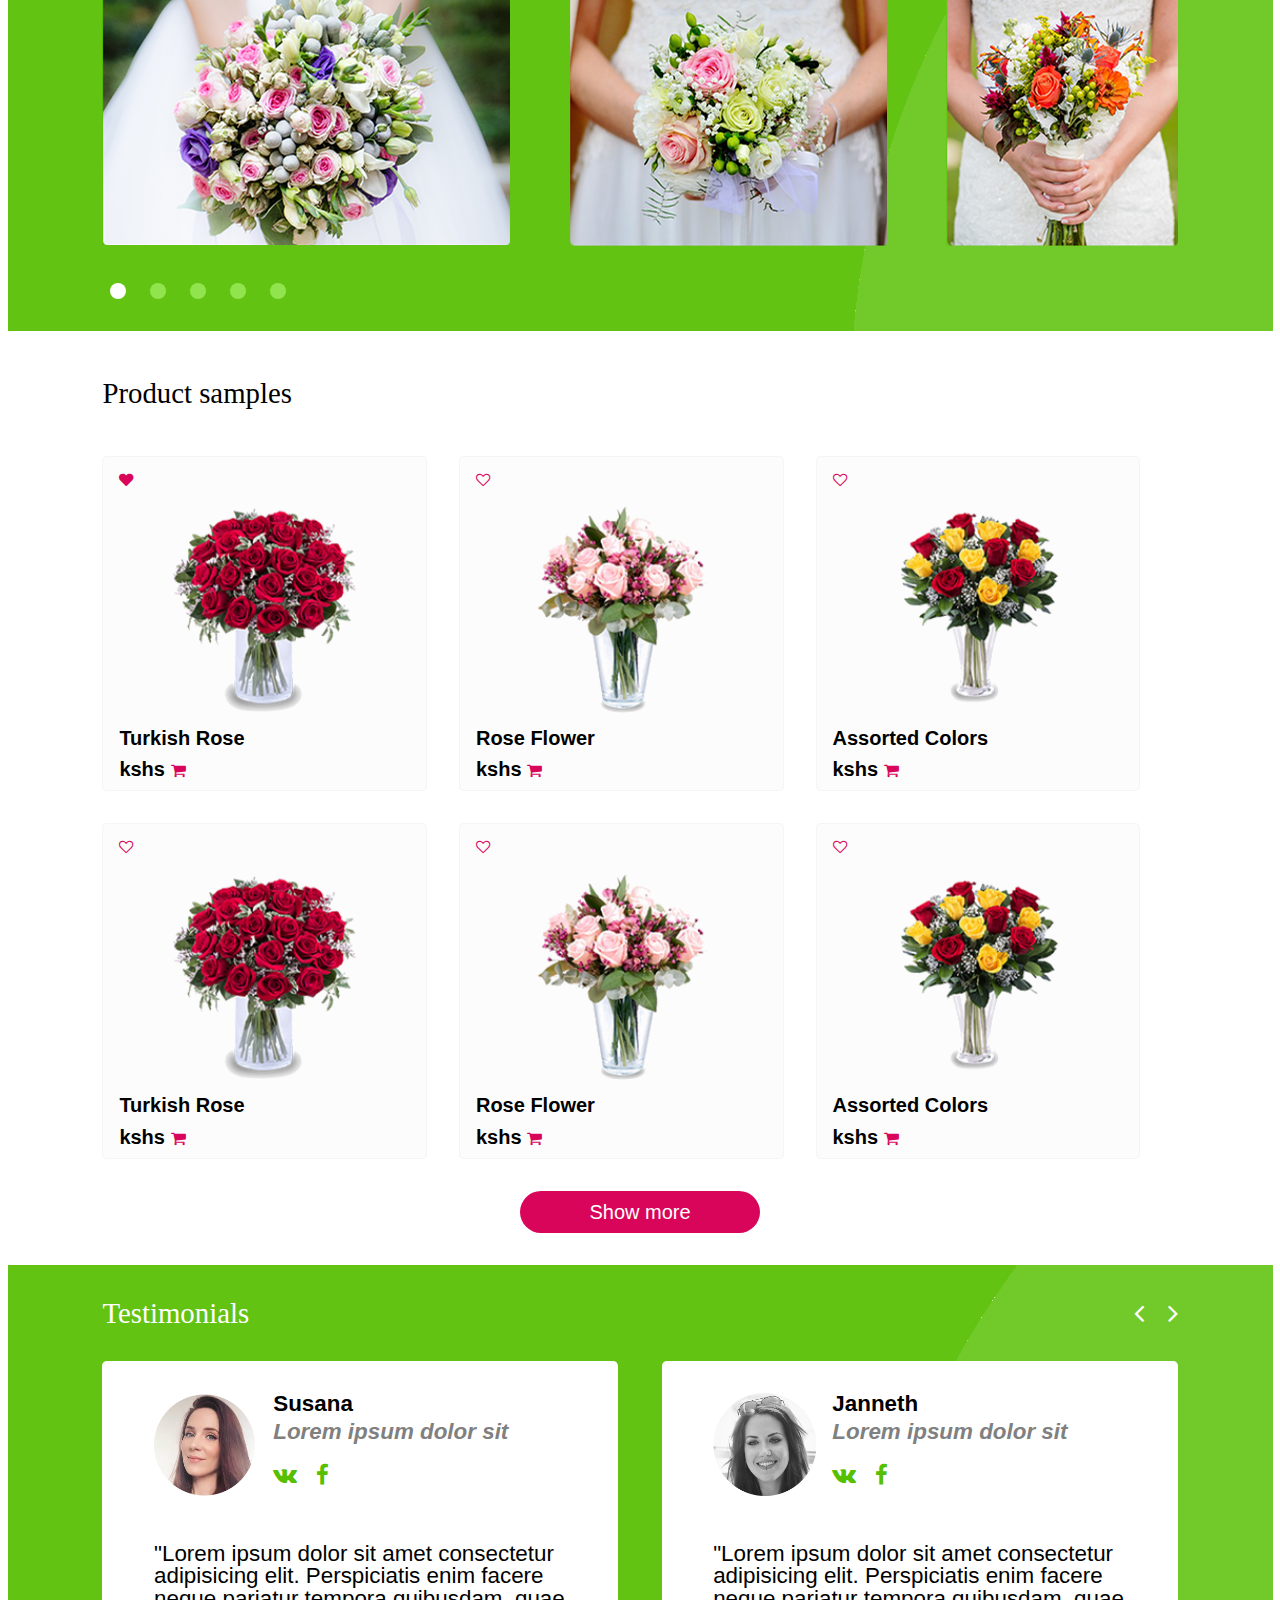
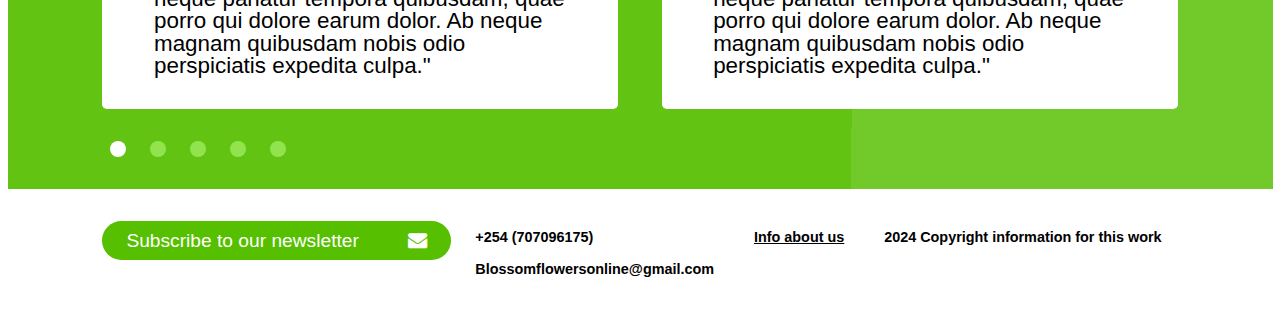
<file: product.html>
<!DOCTYPE html>
<html lang="en">
<head>
  <meta charset="UTF-8">
  <meta name="viewport" content="width=device-width, initial-scale=1.0">
  <meta http-equiv="X-UA-Compatible" content="ie=edge">
  <title>Flowers shop</title>
  <link rel="stylesheet" href="https://maxcdn.bootstrapcdn.com/font-awesome/4.3.0/css/font-awesome.min.css">
  <link rel="stylesheet" href="./styles/reset.css">
  <link rel="stylesheet" href="./styles/main.css">
  <link href="https://fonts.googleapis.com/css?family=Cormorant+Garamond&display=swap" rel="stylesheet"> 
</head>
<body>

  <!-- main container -->

  <main class="main-container">
    <div class="page1">
      <div class="frame">

        <!-- Header -->

        <header>
          <nav class="nav-bar">
            <img class="rose-logo" src="./images/rose-logo.png" alt="logo">
            <h1 class="brand-header">
              <a href="index.html">Blosssom flowers</a>
            </h1>
            <ul class="menu">
              <li><a href="index.html#Home">Home</a></li>
              <li><a href="catalogue.html">Flowers Catalogue</a></li>
              <li><a href="">Contact</a></li>
            </ul>
            <div class="icons">
              <div class="icon-btn menu-btn">
                <a href="">
                  <i class="fa fa-bars" aria-hidden="true"></i>
                </a>
              </div>
              <div class="icon-btn like-btn">
                <a href="">
                  <i class="fa fa-heart" aria-hidden="true"></i>
                </a>
              </div>
              <div class="icon-btn cart-btn">
                <a href="">
                  <i class="fa fa-shopping-cart" aria-hidden="true"></i>
                </a>
              </div>
            </div>
          </nav>
        </header  >

        <!-- main image container -->

        <div class="main-img-container position-absolute">
          <img class="main-img" src="./images/tnjarbouquet.png" alt="">
        </div>
        <div class="main-text">
          <!--<h2 class="caption">Author Bouquets</h2>-->
          <h3 class="sub-caption">From Blossom flowers</h3>
          <div class="order-btn">
            <a href="catalogue.html">ORDER INQUIRY</a>
          </div>
          <div>
            <span class="phone">+254 707096175</span>
          </div>
        </div>
      </div>
    </div>

    <!--  best offers  section-->

    <div class="frame">
      <section class="best-offers">
        <div class="best-offers-bar">
          <h3 class="title">Best offers</h3>
          <div class="arrows">
            <a href="">
              <i class="fa fa-angle-left" aria-hidden="true"></i>
            </a>
            &nbsp;
            <a href="">
              <i class="fa fa-angle-right" aria-hidden="true"></i>
            </a>
          </div>
        </div>
        <div class="offers">
          <div class="left-offer offer">
            <div class="left-offer-info">
              <span class="name-price">Turkish Rose</span>
              <span>kshs <a href=""><i class="fa fa-shopping-cart purple-cart" aria-hidden="true"></i></a> 
              </span>
              <div class="discount"></div>
            </div>
            <div class="left-offer-img-frame">
              <img src="./images/turkishrose.png" alt="Turkish Rose">
            </div>
          </div>
          <div class="offers-right">
            <div class="upper-right-offer right-offer offer">
              <div class="right-offer-info">
                <div>
                  <span class="name-price">Damask Rose</span>
                  <span>kshs </span> <a href=""><i class="fa fa-shopping-cart purple-cart" aria-hidden="true"></i></a></span>
                </div>
              </div>
              <div class="right-offer-img-frame">
                <img src="./images/damaskrose.png" alt="Damask Rose">
              </div>
            </div>
            <div class="lower-right-offer right-offer offer">
              <div class="right-offer-info">
                <div>
                  <span class="name-price">Assorted Colors</span>
                  <span>kshs <a href=""><i class="fa fa-shopping-cart purple-cart" aria-hidden="true"></i></a></span>
                </div>
              </div>
              <div class="right-offer-img-frame">
                <img src="./images/assortedcolors.png" alt="Assorted Colors">
              </div>
            </div>
          </div>
        </div>
      </section>
    </div>

    <!-- crafts section -->

    <aside id="crafts-gallery" class="crafts-section">
      <nav class="gallery-nav-bar">
        <h3 class="title">Crafts Gallery</h3>
        <div class="gallery-arrows">
          <a href="">
            <i class="fa fa-angle-left" aria-hidden="true"></i>
          </a>
          &nbsp;
          <a href="">
            <i class="fa fa-angle-right" aria-hidden="true"></i>
          </a>
        </div>
      </nav>
      <div class="slideshow">
        <div class="slide1">
          <img src="./images/bridalbq1.png" alt="gallery-slide">
        </div>
        <div class="slide2">
          <img src="./images/bridalbq2.png" alt="gallery-slide">
        </div>
        <div class="slide3">
          <img src="./images/bridalbq3.png" alt="gallery-slide">
        </div>
      </div>
      <div class="pagination">
        <div class="ball1 ball"></div>
        <div class="ball2 ball"></div>
        <div class="ball3 ball"></div>
        <div class="ball4 ball"></div>
        <div class="ball5 ball"></div>
      </div>
    </aside>

  <!-- product sample section -->

    <section class="product-samples-section">
      <div class="product-samples-header">
        <h3 class="title">Product samples</h3>
      </div>
      <div class="samples-box">
        <div class="product1 product">
          <a href=""><i class="fa fa-heart" aria-hidden="true"></i></a>
          <div class="img-frame">
            <a href="product.html">
              <img src="./images/trjar.png" alt="Turkish Rose">
            </a>
          </div>
          <span>Turkish Rose</span>
         <!--
           <form class="quantity">
            <input type="radio" id="q1" name="quantity1" checked><label for="q1">9 unt.</label>
            <input type="radio" id="q2" name="quantity1"><label for="q2">15 unt.</label>
            <input type="radio" id="q3" name="quantity1"><label for="q3">21 unt.</label>
          </form>
          -->
          <span class="price-span">kshs <a href=""><i class="fa fa-shopping-cart" aria-hidden="true"></i></a></span>
        </div>
        <div class="product2 product">
          <a href=""><i class="fa fa-heart-o" aria-hidden="true"></i></a>
          <div class="img-frame">
            <a href="product.html">
              <img src="./images/rfjar.png" alt="Rose Flower">
            </a>
          </div>
          <span>Rose Flower</span>
          <!--
          <form class="quantity">
            <input type="radio" id="q4" name="quantity2" checked><label for="q4">9 unt.</label>
            <input type="radio" id="q5" name="quantity2"><label for="q5">15 unt.</label>
            <input type="radio" id="q6" name="quantity2"><label for="q6">21 unt.</label>
          </form>
          -->
          <span class="price-span">kshs <a href=""><i class="fa fa-shopping-cart" aria-hidden="true"></i></a></span>
        </div>
        <div class="product3 product">
          <a href=""><i class="fa fa-heart-o" aria-hidden="true"></i></a>
          <div class="img-frame">
            <a href="product.html">
              <img src="./images/acjar.png" alt="Assorted Colors">
            </a>
          </div>
          <span>Assorted Colors</span>
          <!--
          <form class="quantity">
            <input type="radio" id="q7" name="quantity" checked><label for="q7">9 unt.</label>
            <input type="radio" id="q8" name="quantity"><label for="q8">15 unt.</label>
            <input type="radio" id="q9" name="quantity"><label for="q9">21 unt.</label>
          </form>
          -->
          <span class="price-span">kshs <a href=""><i class="fa fa-shopping-cart" aria-hidden="true"></i></a></span>
        </div>
        <div class="product4 product">
          <a href=""><i class="fa fa-heart-o" aria-hidden="true"></i></a>
          <div class="img-frame">
            <a href="product.html">
              <img src="./images/trjar.png" alt="Turkish Rose">
            </a>
          </div>
          <span>Turkish Rose</span>
          <!--
          <form class="quantity">
            <input type="radio" id="q10" name="quantity" checked><label for="q10">9 unt.</label>
            <input type="radio" id="q11" name="quantity"><label for="q11">15 unt.</label>
            <input type="radio" id="q12" name="quantity"><label for="q12">21 unt.</label>
          </form>
          -->
          <span class="price-span">kshs <a href=""><i class="fa fa-shopping-cart" aria-hidden="true"></i></a></span>
        </div>
        <div class="product5 product">
          <a href=""><i class="fa fa-heart-o" aria-hidden="true"></i></a>
          <div class="img-frame">
            <a href="product.html">
              <img src="./images/rfjar.png" alt="Rose Flower">
            </a>
          </div>
          <span>Rose Flower</span>
          <!--
          <form class="quantity">
            <input type="radio" id="q13" name="quantity" checked><label for="q13">9 unt.</label>
            <input type="radio" id="q14" name="quantity"><label for="q14">15 unt.</label>
            <input type="radio" id="q15" name="quantity"><label for="q15">21 unt.</label>
          </form>
          -->
          <span class="price-span">kshs <a href=""><i class="fa fa-shopping-cart" aria-hidden="true"></i></a></span>
        </div>
        <div class="product6 product">
          <a href=""><i class="fa fa-heart-o" aria-hidden="true"></i></a>
          <div class="img-frame">
            <a href="product.html">
              <img src="./images/acjar.png" alt="Assorted Colors">
            </a>
          </div>
          <span>Assorted Colors</span>
          <!--
          <form class="quantity">
            <input type="radio" id="q16" name="quantity" checked><label for="q16">9 unt.</label>
            <input type="radio" id="q17" name="quantity"><label for="q17">15 unt.</label>
            <input type="radio" id="q18" name="quantity"><label for="q18">21 unt.</label>
          </form>
          -->
          <span class="price-span">kshs <a href=""><i class="fa fa-shopping-cart" aria-hidden="true"></i></a></span>
        </div>
      </div>
      <div class="show-more-btn">Show more</div>
    </section>

  <!-- testimonials section  -->

    <section class="testimonials">
      <div class="testimonials-bar">
        <h3 class="title">Testimonials</h3>
        <div class="gallery-arrows">
          <a href="">
            <i class="fa fa-angle-left" aria-hidden="true"></i>
          </a>
          &nbsp;
          <a href="">
            <i class="fa fa-angle-right" aria-hidden="true"></i>
          </a>
        </div>
      </div>
      <div class="testimonials-box">
        <div class="customer1 customer">
          <div class="customer-info inner-box">
            <div class="photo-container">
              <img src="./images/customer1.png" alt="customer-photo">
            </div>
            <span>Susana</span> 
            <span class="customer-description">Lorem ipsum dolor sit</span>
            <i class="fa fa-vk" aria-hidden="true"></i>
            &nbsp;
            <i class="fa fa-facebook" aria-hidden="true"></i>
          </div> 
          <div class="testimonial-text inner-box">
            "Lorem ipsum dolor sit amet consectetur adipisicing elit. Perspiciatis enim facere neque pariatur tempora quibusdam, quae porro qui dolore earum dolor. Ab neque magnam quibusdam nobis odio perspiciatis expedita culpa."
          </div>
        </div>
        <div class="customer2 customer">
          <div class="customer-info inner-box">
            <div class="photo-container">
              <img src="./images/customer2.png" alt="customer-photo">
            </div>
            <span>Janneth</span> 
            <span class="customer-description">Lorem ipsum dolor sit</span>
            <i class="fa fa-vk" aria-hidden="true"></i>
            &nbsp;
            <i class="fa fa-facebook" aria-hidden="true"></i>
          </div> 
          <div class="testimonial-text inner-box">
            "Lorem ipsum dolor sit amet consectetur adipisicing elit. Perspiciatis enim facere neque pariatur tempora quibusdam, quae porro qui dolore earum dolor. Ab neque magnam quibusdam nobis odio perspiciatis expedita culpa."
          </div>
        </div>
      </div>
      <div class="pagination">
          <div class="ball1 ball"></div>
          <div class="ball2 ball"></div>
          <div class="ball3 ball"></div>
          <div class="ball4 ball"></div>
          <div class="ball5 ball"></div>
        </div>
    </section>

  <!-- footer section -->

    <footer>
      <!--<img class="map" src="./images/map.png" alt="Where we are">-->
      <nav class="footer-bar">
        <div class="subscribe-btn">
            <span>Subscribe to our newsletter</span>
            <i class="fa fa-envelope" aria-hidden="true"></i>
        </div>
        <div class="address footer-block">
          <!--<span>Some street, 12</span>-->
          <!-- <span class="divider">|</span> -->
          <span>+254 (707096175)</span>
          <!-- <span class="divider">|</span> -->
          <span>Blossomflowersonline@gmail.com</span>
        </div>
        <div class="other-links footer-block">
          <!--<a href="">Shipping return</a>-->
          <a href="">Info about us</a>
          <!--<a href="">Discounts</a>-->
        </div>
        <div class="copyright footer-block">
          <span>2024 Copyright information for this work</span>
          <!--<div class="card-logos">
            <div class="card-logo">
              <img src="./images/mastercard.png" alt="Mastercard">
            </div>
            <div class="card-logo card-logo2">
              <img src="./images/visa.png" alt="Visa">
            </div>
            <div class="card-logo card-logo3">
              <img src="./images/paypal.png" alt="Paypal">
            </div>-->
          </div>
        </div>
      </nav>
    </footer>
  </main>
</body>
</html>
</file>
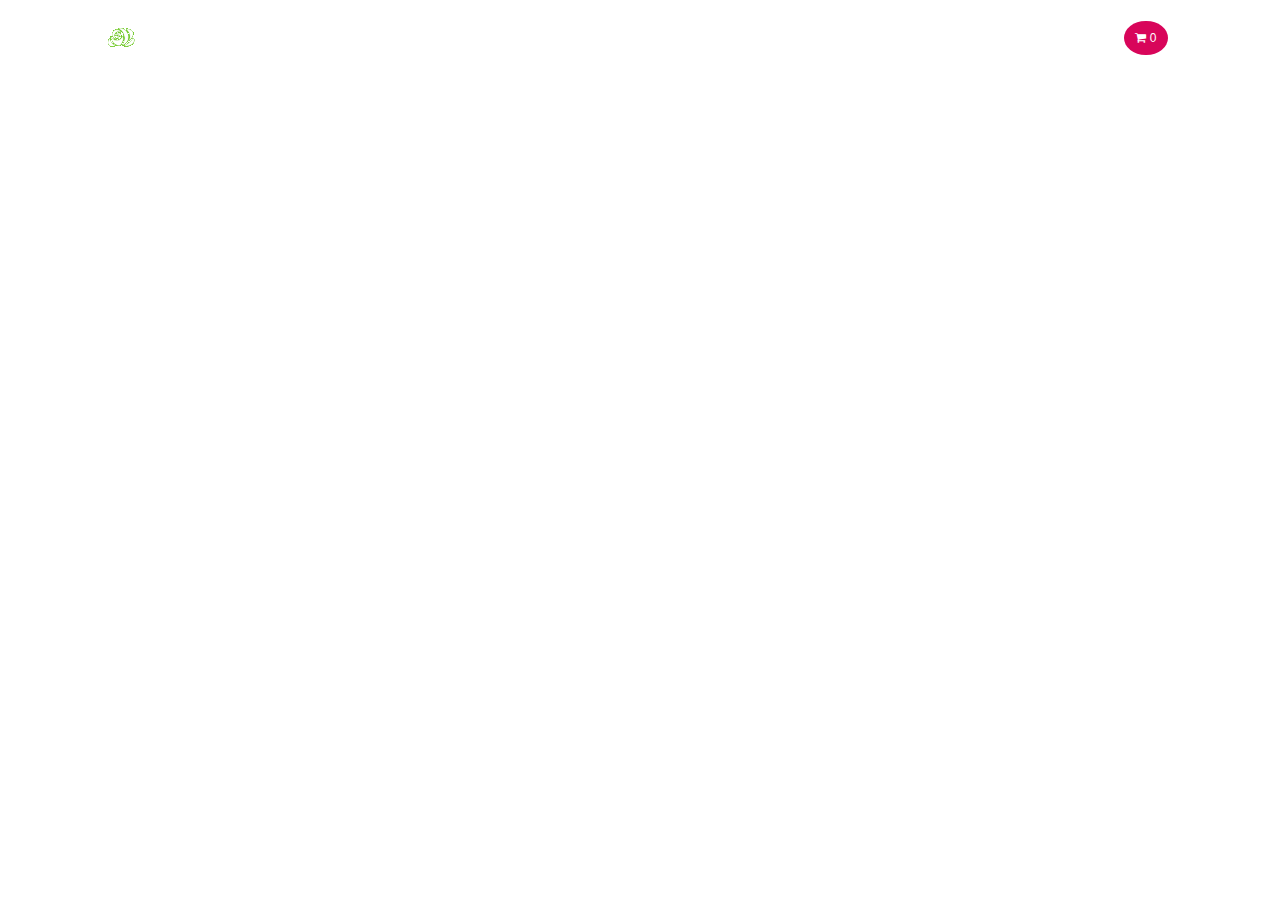
<file: shopping.html>
<!DOCTYPE html>
<html lang="en">
<head>
  <meta charset="UTF-8">
  <meta name="viewport" content="width=device-width, initial-scale=1.0">
  <meta http-equiv="X-UA-Compatible" content="ie=edge">
  <title>Shopping Cart</title>
  <link rel="stylesheet" href="https://maxcdn.bootstrapcdn.com/font-awesome/4.3.0/css/font-awesome.min.css">
  <link rel="stylesheet" href="./styles/reset.css">
  <link rel="stylesheet" href="./styles/main.css">
  <link href="https://fonts.googleapis.com/css?family=Cormorant+Garamond&display=swap" rel="stylesheet">
</head>
<body>

  <!-- main container -->

  <main class="main-container">
    <div class="cart-page">
      <div class="frame">

        <!-- Header -->

        <header>
          <nav class="nav-bar">
            <img class="rose-logo" src="./images/rose-logo.png" alt="logo">
            <h1 class="brand-header">
              <a href="index.html">Blosssom flowers</a>
            </h1>
            <ul id="menu" class="menu">
              <li><a href="index.html#Home">Home</a></li>
              <li><a href="catalogue.html">Flowers Catalogue</a></li>
              <li><a href="">Contact</a></li>
            </ul>
            <div class="icons">
              <div class="icon-btn menu-btn">
                  <i class="fa fa-bars" aria-hidden="true"></i>
              </div>
              <div class="icon-btn cart-btn">
                <a href="cart.html">
                  <i class="fa fa-shopping-cart" aria-hidden="true"></i>
                  <span id="cart-count">0</span>
                </a>
              </div>
            </div>
        </ul>
        </div>
          </nav>
        </header>

        <!-- Cart Contents -->

        <section class="cart-contents">
          <h2>Your Shopping Cart</h2>
          <div id="cart-items"></div>
          <div id="empty-cart-message" style="display: none;">Your cart is empty.</div>
        </section>
      </div>
    </div>
  </main>

  <!-- Scripts -->
  <script>
    // Function to display cart items
    function displayCartItems() {
      let cart = JSON.parse(localStorage.getItem('cart')) || [];
      let cartItemsDiv = document.getElementById('cart-items');
      let emptyCartMessage = document.getElementById('empty-cart-message');
      
      cartItemsDiv.innerHTML = '';

      if (cart.length === 0) {
        emptyCartMessage.style.display = 'block';
      } else {
        emptyCartMessage.style.display = 'none';
        cart.forEach((item, index) => {
          let itemDiv = document.createElement('div');
          itemDiv.className = 'cart-item';
          itemDiv.innerHTML = `
            <span>${item}</span>
            <button onclick="removeFromCart(${index})">Remove</button>
          `;
          cartItemsDiv.appendChild(itemDiv);
        });
      }

      updateCartCount();
    }

    // Function to remove items from the cart
    function removeFromCart(index) {
      let cart = JSON.parse(localStorage.getItem('cart')) || [];
      cart.splice(index, 1);
      localStorage.setItem('cart', JSON.stringify(cart));
      displayCartItems();
    }

    // Function to update cart count in the header
    function updateCartCount() {
      let cart = JSON.parse(localStorage.getItem('cart')) || [];
      document.getElementById('cart-count').textContent = cart.length;
    }

    // Initialize cart items on page load
    document.addEventListener('DOMContentLoaded', displayCartItems);
  </script>
</body>
</html>
</file>
<file: styles/main.css>
/* rules for the main page body */

body {
  color: white;
  font-family: Arial, Helvetica, sans-serif;
  font-size: 20px;
}

.title {
  font-family: 'Times New Roman', Times, serif;
}

a {
  color: white;
  text-decoration: none;
  transition: 0.3s;
}

a:hover {
  color: mistyrose;
  text-shadow: 1px 1px magenta;
}

h1,
h2,
h3 {
  font-weight: 100;
}

/* rules for the main container */

.main-container {
  position: relative;
  width: calc(100vw - 15px);
  margin: 0 auto;
}

.page1 {
  position: relative;
  width: 100%;
  height: 100vh;
  background: url("../images/greenbg.png") center center/100% 100% no-repeat;
}

.frame {
  position: relative;
  width: 85%;
  height: 100%;
  margin: 0 auto;
}

/* rules for the main page header */

header {
  position: absolute;
  top: 2vh;
  width: 100%;
}

.nav-bar {
  display: flex;
  width: 100%;
  align-items: center;
}

.brand-header {
  font-family: 'Times New Roman', Times, serif;
  margin-right: auto;
}

.menu {
  display: block;
}

.menu li {
  display: inline-block;
  margin: 0 10px;
}

.menu.show{
  display:block;
}

.icon-btn {
  display: inline-block;
  font-size: 12px;
  padding: 0.7rem;
  border-radius: 50%;
  margin: 0 10px;
}

.menu-btn {
  display: none;
  padding: 0.65rem 0.7rem 0.65rem 0.7rem;
}

.like-btn,
.menu-btn {
  background-color: #78c232;
}

.cart-btn {
  background-color: #d8055a;
}

/* rules for the main text */

.main-text {
  display: flex;
  flex-direction: column;
  position: absolute;
  top: 40vh;
  bottom: 5vh;
}

.caption {
  font-family: 'Times New Roman', Times, serif;
  text-align: center;
  font-size: 60px;
}

.sub-caption {
  font-size: 25px;
}

.order-btn {
  width: 60%;
  text-align: center;
  padding: 10px;
  background-color: #d8055a;
  margin-top: 25px;
  border-radius: 20px;
  margin-bottom: auto;
}

/* rules for the main-img */

.main-img-container {
  position: absolute;
  right: 0;
  bottom: 0;
  width: 60vw;
  height: 80vh;
  overflow: hidden;
}

.main-img {
  position: absolute;
  bottom: 0;
  right: 0;
  max-width: 100%;
  height: 100%;
}

/* rules for the Best Offers section */

.page2 {
  position: relative;
  width: 100%;
}

.best-offers {
  width: 100%;
  color: black;
}

.best-offers-bar {
  display: flex;
  justify-content: space-between;
  align-items: center;
  position: relative;
  width: 100%;
  height: 6rem;
  font-size: 1.8rem;
}

.arrows i {
  color: lightgray;
}

.offers {
  display: flex;
  top: 10vh;
  width: 100%;
  overflow: hidden;
  margin-bottom: 2rem;
}

.offer {
  border: 1px solid whitesmoke;
  background-color: #fcfcfc;
}

.left-offer {
  display: flex;
  flex-direction: column;
  justify-content: space-between;
  flex: 1;
  margin-right: 1vw;
  padding: 1rem 1rem 0 1rem;
}

.left-offer-info {
  position: relative;
}

.name-price {
  display: block;
  font-weight: 600;
  line-height: 1.5rem;
}

.purple-cart {
  color: #d8055a;
}

.discount {
  position: absolute;
  top: 0;
  right: 0;
  padding: 1rem 0.5rem 1rem 0.5rem;
  color: white;
  font-size: 16px;
  font-weight: 600;
  background-color: #55bf00;
  border-radius: 50%;
}

.left-offer-img-frame {
  width: 90%;
  margin: 0 auto;
}

.left-offer img {
  align-self: center;
  width: 100%;
  height: auto;
  overflow: hidden;
  margin: 0 auto;
}

.offers-right {
  display: flex;
  flex-direction: column;
  flex: 1;
  width: 100%;
  margin-left: 1rem;
}

.right-offer {
  display: flex;
  flex-direction: row;
  justify-content: start;
  flex: 1;
  padding: 1rem 1rem 0 1rem;
}

.right-offer-img-frame {
  width: 60%;
}

.right-offer img {
  width: 100%;
  height: auto;
  overflow: hidden;
}

.upper-right-offer {
  margin-bottom: 1rem;
}

.lower-right-offer {
  margin-top: 1rem;
}

/* rules for the crafts section */

.crafts-section,
.testimonials {
  font-size: 1.8rem;
  background-image: url("../images/greenbg.png");
}

.gallery-nav-bar,
.testimonials-bar {
  display: flex;
  justify-content: space-between;
  align-items: center;
  width: 85%;
  height: 6rem;
  margin: 0 auto;
}

.slideshow,
.testimonials-box {
  display: flex;
  justify-content: space-between;
  width: 85%;
  margin: 0 auto;
}

.slideshow img {
  width: 100%;
  height: auto;
}

.slide2 {
  margin: 0 3px;
}

.pagination {
  width: 85%;
  height: 5rem;
  margin: 0 auto;
}

.ball {
  display: inline-block;
  width: 1rem;
  height: 1rem;
  background: #92e44f;
  border-radius: 1rem;
  margin: 2rem 0.5rem 4rem 0.5rem;
  cursor: pointer;
}

.ball1 {
  background-color: white;
}

/* rules for the product samples section */

.product-samples-section {
  color: black;
}

.product-samples-header {
  width: 85%;
  font-size: 1.8rem;
  margin: 3rem auto;
}

.samples-box {
  display: flex;
  flex-wrap: wrap;
  width: 85%;
  margin: 0 auto;
}

.product {
  background-color: #fcfcfc;
  border: 1px solid whitesmoke;
  width: 30%;
  border-radius: 0.3rem;
}

.product1 { margin: 0 1rem 1rem 0; }
.product2 { margin: 0 1rem 1rem 1rem; }
.product3 { margin: 0 0 1rem 1rem; }
.product4 { margin: 1rem 1rem 0 0; }
.product5 { margin: 1rem 1rem 0 1rem; }
.product6 { margin: 1rem 0 0 1rem; }

.product i {
  display: inline-block;
  margin: 1rem;
  font-size: 0.9rem;
  color: #d8055a;
}

.img-frame {
  position: relative;
  width: 60%;
  margin: 0 auto;
}

.product img {
  position: relative;
  bottom: 0;
  width: 100%;
  height: auto;
}

.quantity {
  margin: 0.3rem 1rem 0.3rem 1rem;
}

.product label {
  display: inline-block;
  font-size: 0.7rem;
  font-weight: 600;
  padding: 0.3rem 0.7vw 0.3rem 0.5vw;
  border: 1px solid lightgray;
  border-radius: 1rem;
  transition: all 0.3s;
}

.product input[type="radio"] {
  display: none;
}

.product input[type="radio"]:checked + label {
  border: 2px solid #55bf00;
}

.product span {
  display: block;
  font-weight: 600;
  margin: 0.7rem 1rem 0.7rem 1rem;
}

.price-span {
  margin: 0 1rem 0.5rem 1rem;
}

.price-span i {
  font-size: 1rem;
  margin: 0;
}

.show-more-btn {
  width: 15rem;
  text-align: center;
  color: white;
  background-color: #d8055a;
  border-radius: 2rem;
  padding: 0.7rem 0;
  margin: 2rem auto;
  cursor: pointer;
}

/* rules for the testimonials section */

.customer {
  width: 48%;
  background-color: #fff;
  color: black;
  border-radius: 0.3rem;
}

.inner-box {
  width: 80%;
  font-size: 1.4rem;
  margin: 2rem auto 2rem auto;
}

.customer-info {
  font-weight: 600;
}

.testimonial-text {
  padding-top: 1.5rem;
}

.customer-info i {
  color: #55bf00;
  margin-top: 1rem;
  cursor: pointer;
}

.photo-container {
  width: 25%;
  float: left;
  margin-right: 1rem;
}

.photo-container img {
  width: 100%;
  height: auto;
}

.customer-description {
  display: block;
  line-height: 2rem;
  font-style: italic;
  color: gray;
}

/* rules for the footer */

/*.map {
  width: 100%;
  height: auto;
}*/

.footer-bar {
  display: flex;
  justify-content: space-between;
  align-items: start;
  width: 85%;
  color: black;
  margin: 2rem auto;
}

.subscribe-btn {
  display: flex;
  justify-content: space-between;
  align-items: center;
  width: 28%;
  color: white;
  background-color: #55bf00;
  font-size: 1.2rem;
  padding: 0.6rem 1.5rem;
  text-align: center;
  border-radius: 2rem;
  cursor: pointer;
}

.footer-block span {
  display: block;
  font-size: 0.9rem;
  font-weight: 600;
  line-height: 2rem;
  margin: 0 1rem;
}

.other-links {
  margin: 0 1rem;
}

.other-links a {
  display: block;
  line-height: 2rem;
  font-size: 0.9rem;
  font-weight: 600;
  text-decoration-line: underline;
  color: black;
}

.other-links a:hover {
  text-decoration-line: none;
  text-shadow: none;
}

.divider {
  display: none !important;
  margin: 0 2vw;
}

.card-logo {
  display: inline-block;
  width: 3rem;
  margin: 1rem 2rem 0 0;
}

.card-logo img {
  width: 100%;
  height: auto;
}

.card-logo2 img {
  height: 1.5rem;
}

.card-logo3 img {
  width: 180%;
}

/* media query for mobile devices screen   */

@media all and (max-width: 1024px) {
  /* rules for the main container */

  .main-container {
    width: calc(100vw - 15px);
    margin: 0;
  }

  .frame {
    width: 100%;
  }

  /* rules for the navigation bar */

  .nav-bar {
    width: 95%;
    margin: 0 auto;
  }

  .menu {
    display: none;
  }

  .menu-btn {
    display: inline;
  }

  .icon-btn {
    margin: 0 1vw;
  }

  /* rules for the main text */

  .main-text {
    display: flex;
    align-items: center;
    width: 100%;
    top: 15vh;
  }

  .sub-caption {
    text-align: center;
  }

  .order-btn {
    width: 40%;
  }

  .phone {
    display: none;
  }

  /* rules for the main image */

  .main-img-container {
    display: flex;
    flex-direction: row;
    justify-content: center;
    position: absolute;
    width: 100vw;
    height: 55vh;
    overflow: hidden;
  }

  .main-img {
    top: 0;
    right: auto;
    width: 150%;
    height: auto;
  }

  /* rules for the Best Offers section */

  .best-offers {
    width: 100%;
  }

  .best-offers-bar {
    width: 90%;
    margin: 0 auto;
  }

  .offers {
    width: 90%;
    margin: 0 auto;
  }

  .offer-left {
    margin: 0;
  }

  .left-offer-img-frame {
    width: 70%;
  }

  .offers-right {
    display: none;
  }

  /* rules for the crafts section */

  .slide1 {
    width: 100%;
  }

  .slide2,
  .slide3 {
    display: none;
  }

  /* rules for the product samples section */

  .samples-box {
    display: flex;
    flex-wrap: wrap;
    width: 85%;
    margin: 0 auto;
  }

  .product2 {
    width: 100%;
  }

  .product1,
  .product3,
  .product4,
  .product5,
  .product6 {
    display: none;
  }

  .img-frame {
    width: 40%;
  }

  .show-more-btn {
    width: 20%;
    min-width: 150px;
  }

  /* rules for the testimonials section */

  .customer1 {
    width: 100%;
  }

  .customer2 {
    display: none;
  }

  .inner-box {
    font-size: 1.2rem;
  }

  /* rules for the footer */
  .footer-bar {
    flex-direction: column;
    align-items: center;
  }

  .subscribe-btn {
    width: 50%;
    font-size: 1rem;
    margin-bottom: 2rem;
  }

  .other-links {
    font-size: 0.8rem;
  }

  .footer-block span,
  .other-links a {
    display: inline-block;
    font-size: 0.8rem;
    margin: 0 0.3rem;
  }

  .divider {
    display: inline-block !important;
  }
}

/* media query for small screen devices  */

@media all and (max-width: 450px) {
  .brand-header {
    font-size: 15px;
  }

  .icon-btn {
    font-size: 10px;
    padding: 8px;
  }

  .caption {
    font-size: 35px;
  }

  .sub-caption {
    font-size: 18px;
  }

  .order-btn {
    width: 50%;
    font-size: 15px;
    padding: 6px;
    margin-top: 15px;
  }

  .main-img {
    top: 10vh;
  }

  .footer-block {
    text-align: center;
  }

  .footer-block span {
    font-size: 0.7rem;
    margin: 0 0.2rem;
  }

  .subscribe-btn {
    width: 50%;
    font-size: 0.8rem;
    margin-bottom: 1.5rem;
  }
}
</file>
<file: styles/catalogue.css>
/* rules for the body */

body {
  color: white;
  font-family: Arial, Helvetica, sans-serif;
  font-size: 20px;
}

.title {
  font-family: 'Times New Roman', Times, serif;
}

a {
  color: white;
  text-decoration: none;
  transition: 0.3s;
}

a:hover {
  color: mistyrose;
  text-shadow: 1px 1px magenta;
}

h1,
h2,
h3 {
  font-weight: 100;
}

/* rules for the main container */

.main-container {
  position: relative;
}

/* rules for the catalogue page header */

header {
  height: 3rem;
  width: 100%;
  background-image: url("../images/greenbg.png");
  background-size: auto;
  background-position: -20rem -20rem;
  padding-top: 0.5rem;
}

.nav-bar {
  display: flex;
  width: 85%;
  align-items: center;
  margin: 0 auto;
}

.brand-header {
  margin-right: auto;
}

.menu {
  display: block;
}

.menu li {
  display: inline-block;
  margin: 0 10px;
}

.icon-btn {
  display: inline-block;
  font-size: 12px;
  padding: 0.7rem;
  border-radius: 50%;
  margin: 0 10px;
}

.menu-btn {
  display: none;
  padding: 0.65rem 0.7rem 0.65rem 0.7rem;
}

.like-btn,
.menu-btn {
  background-color: #8ed456;
}

.cart-btn {
  background-color: #d8055a;
}

.flowers-catalogue {
  position: relative;
  color: black;
  background-color: white;
  width: 100%;
}

.page-header {
  display: block;
  position: relative;
  top: 1.5rem;
  width: 85%;
  font-size: 1.8rem;
  margin: 0 auto;
}

.funnel {
  display: none;
  position: relative;
  text-align: center;
  top: 2rem;
  width: 85%;
  font-size: 1.2rem;
  padding: 0.7rem 0;
  margin: 0 auto;
  color: #55bf00;
  border: 1px solid #55bf00;
  border-radius: 0.3rem;
}

.main-box {
  display: flex;
  align-items: start;
  position: relative;
  top: 3rem;
  width: 85%;
  margin: 0 auto;
}

/* rules for the filter box */

.filter-box {
  flex: 1;
  background-color: #fcfcfc;
  border: 1px solid whitesmoke;
  margin-right: 2rem;
  border-radius: 0.3rem;
}

.filter-box span {
  display: block;
  font-size: 1.2rem;
  font-weight: 600;
  margin: 1rem;
}

.spacer {
  visibility: hidden;
  height: 0;
}

.price-slider-frame {
  margin: 0 1rem;
  cursor: pointer;
}

.price-slider-frame img {
  width: 100%;
  height: auto;
}

.price-limits {
  display: flex;
  justify-content: space-between;
  margin: 0.3rem 1rem;
}

.limit {
  width: 5rem;
  font-size: 1rem;
  padding: 0.3rem;
  margin: 0;
  border: 2px solid #55bf00;
  border-radius: 0.4rem;
}

.color-picker {
  display: flex;
  justify-content: start;
  margin: 0.3rem 1rem;
}

.color-container {
  color: white;
  width: 2.3rem;
}

.color {
  display: inline-block;
  width: 1rem;
  font-size: 1rem;
  padding: 0.3rem;
  border-radius: 1rem;
  cursor: pointer;
}

.color1 { background: #bd4855; }
.color2 { background: #d49315; }
.color3 { background: #a833b9; }
.color4 { background: #df5fa7; }
.color5 { background: #5faddf; }

.event,
.for-whom {
  display: inline-block;
  width: 80%;
  margin: 0.2rem 1rem;
}

.event span,
.for-whom span {
  display: inline-block;
  font-size: 1rem;
  font-weight: 100;
  margin: 0 0 0 0.8rem;
}

.checkmark {
  display: inline-block;
  font-size: 0.7rem;
  padding: 0.1rem;
  color: white;
  border: 1px solid #55bf00;
  border-radius: 0.1rem;
  cursor: pointer;
}

.event1 .checkmark,
.for-whom1 .checkmark {
  color: black;
}

.show-btn {
  text-align: center;
  color: white;
  font-size: 1.1rem;
  background-color: #d8055a;
  padding: 0.6rem;
  border: none;
  border-radius: 2rem;
  margin: 1.5rem 1rem 1rem 1rem;
  cursor: pointer;
}

/* rules for the results box */

.results-box {
  display: flex;
  flex-wrap: wrap;
  justify-content: space-between;
  flex: 3;
}

.result {
  background-color: #fcfcfc;
  border: 1px solid whitesmoke;
  width: 31%;
  border-radius: 0.3rem;
}

.result1 { margin: 0 0.25rem 0.5rem 0; }
.result2 { margin: 0 0.25rem 0.5rem 0.25rem; }
.result3 { margin: 0 0 0.5rem 0.25rem; }
.result4 { margin: 0.5rem 0.5rem 0 0; }
.result5 { margin: 0.5rem 0.5rem 0 0.25rem; }
.result6 { margin: 0.5rem 0 0 0.5rem; }

.result i {
  display: inline-block;
  margin: 0 1rem;
  font-size: 0.9rem;
  color: #d8055a;
}

.img-frame {
  position: relative;
  width: 55%;
  margin: 0 auto;
}

.result img {
  position: relative;
  bottom: 0;
  width: 100%;
  height: auto;
}

.quantity {
  margin: 0.3rem 1rem 0.3rem 1rem;
}

.result label {
  display: inline-block;
  font-size: 0.7rem;
  font-weight: 600;
  padding: 0.3rem 0.7vw 0.3rem 0.5vw;
  border: 1px solid lightgray;
  border-radius: 1rem;
  transition: all 0.3s;
}

.result input[type="radio"] {
  display: none;
}

.result input[type="radio"]:checked + label {
  border: 2px solid #55bf00;
}

.result span {
  display: block;
  font-weight: 600;
  margin: 0.4rem 1rem 0.6rem 1rem;
}

.price-span {
  margin: 0 1rem 0.5rem 1rem;
}

.price-span i {
  font-size: 1rem;
  margin: 0;
}

.pagination {
  display: none;
  position: relative;
  top: 6rem;
  width: 85%;
  margin: auto;
}

.ball {
  display: inline-block;
  width: 15px;
  height: 15px;
  background: #dbf2bf;
  margin: 0 0.5rem;
  border-radius: 50%;
}

.ball1 {
  background: #55bf00;
}

/* media query for mobile devices screen */

@media all and (max-width: 1024px) {
  /* rules for the navigation bar */

  .nav-bar {
    width: 95%;
    margin: 0 auto;
  }

  .menu {
    display: none;
  }

  .menu-btn {
    display: inline;
  }

  .icon-btn {
    margin: 0 1vw;
  }

  /* rules for the header  */

  .page-header {
    top: 1.2rem;
  }

  .pagination {
    display: block;
  }

  .flowers-catalogue {
    top: 2.3;
    height: 50rem;
  }

  .funnel {
    display: block;
  }

  /* rules for filter box */

  .filter-box {
    display: none;
  }

  /* rules for results box */

  .result {
    display: block;
    width: 100%;
    margin-bottom: 2rem;
  }

  .img-frame {
    position: relative;
    width: 50%;
    height: 45vw;
    margin: 0 auto;
  }
}

/* media query for small screen devices    */

@media all and (max-width: 450px) {
  .brand-header {
    font-size: 15px;
  }

  .icon-btn {
    font-size: 10px;
    padding: 8px;
  }

  .header {
    top: 1vh;
  }

  .flowers-catalogue {
    top: 2.5;
  }

  .page-header {
    top: 1.5rem;
    font-size: 1.4rem;
  }

  .main-box {
    top: 2.5rem;
  }
}
</file>
